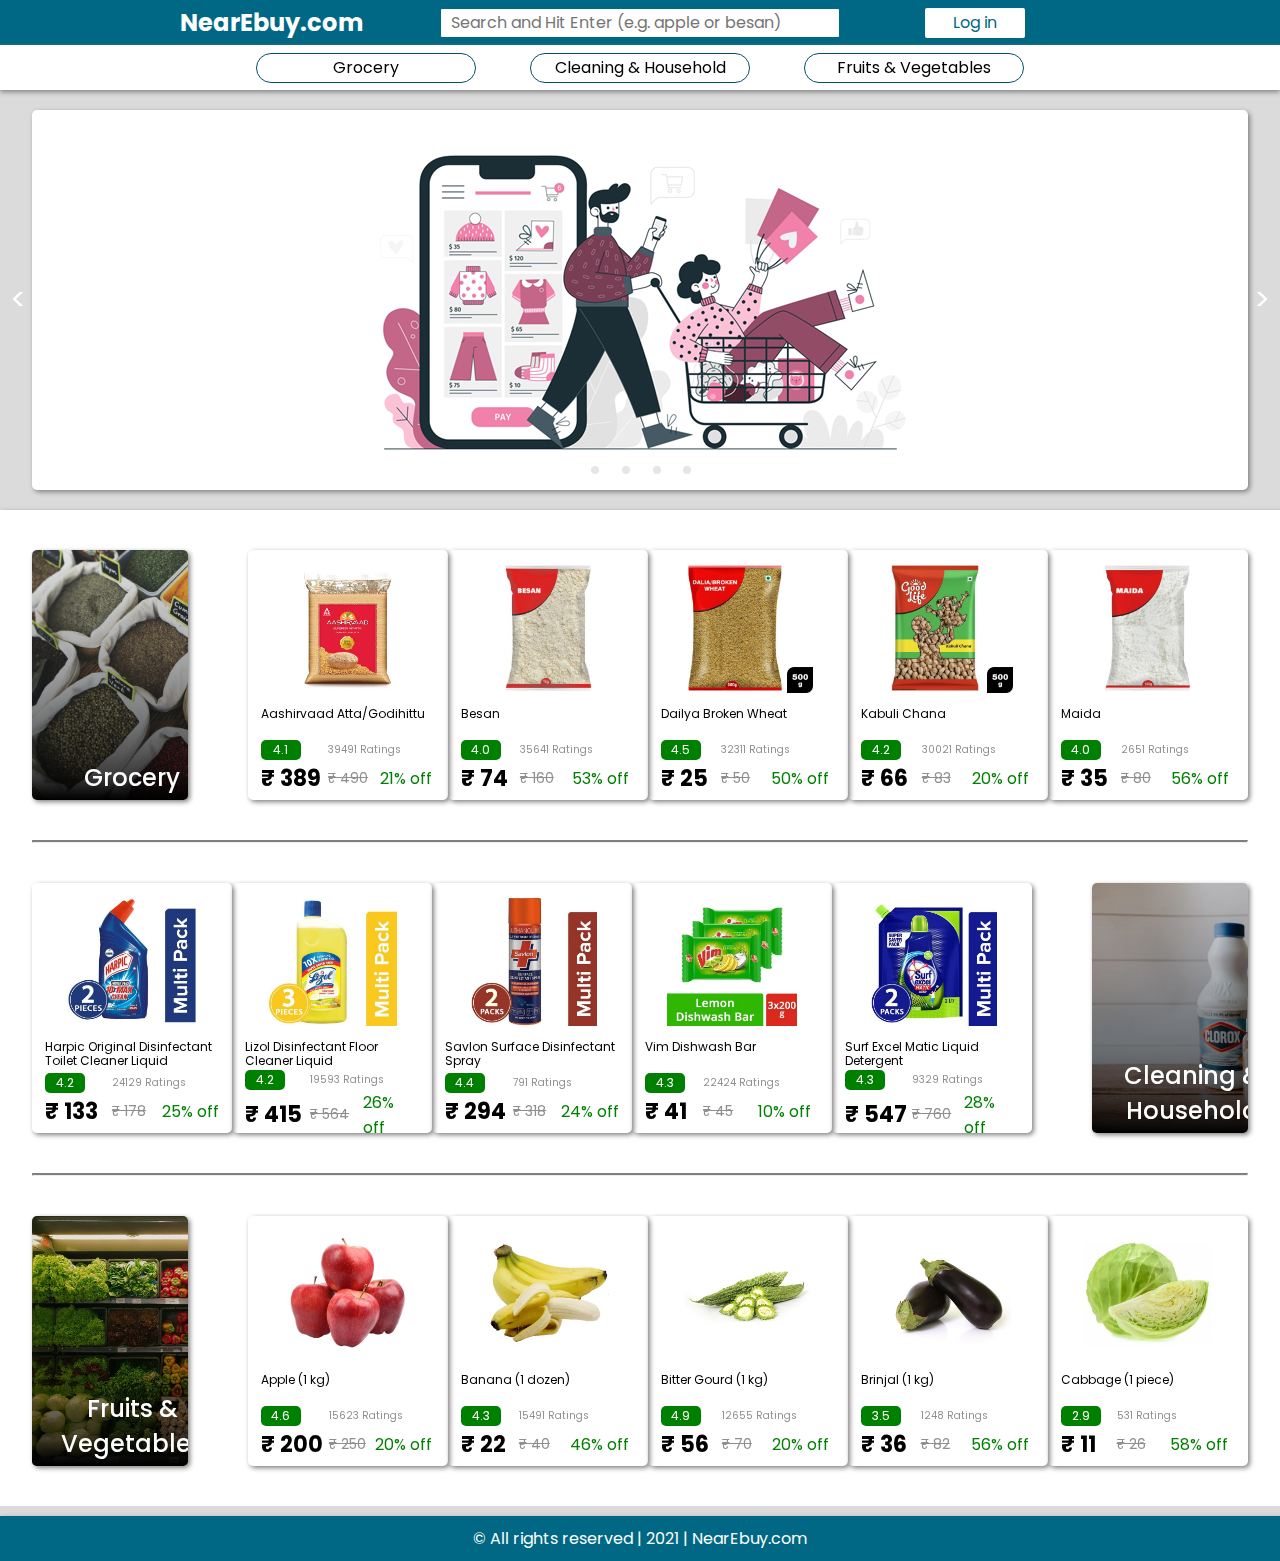
<file: index.html>
<!DOCTYPE html>
<html lang="en">
<head>
    <meta charset="UTF-8">
    <meta http-equiv="X-UA-Compatible" content="IE=edge">
    <meta name="viewport" content="width=device-width, initial-scale=1.0">
    <title>NearEbuy.com</title>
    <link rel="preconnect" href="https://fonts.gstatic.com">
    <link href="https://fonts.googleapis.com/css2?family=Poppins&display=swap" rel="stylesheet">
    <script src="./resource/index.js"></script>
    <link rel="stylesheet" href="./resource/index.css">
</head>
<body>

    <!-- Top navigation bar -->
    <header>
        <div class="nav">
            <div class="logo"><a>NearEbuy.com</a></div>
            <div class="search">
                <input type="text" name="search" id="search" placeholder="Search and Hit Enter (e.g. apple or besan)">
            </div>
            <div class="mine">
                <!-- <a id="cart">
                    <img src="Images_icons/Cart.svg"><span>Cart</span>
                </a> -->
                <a id="login">Log in</a>
                <div class="afterlogin">
                    <img src="Images_icons/user.png" alt="usericon">
                    <span>HI</span>
                </div>
                <div class="signout">Sign out</div>
            </div>
        </div>
        <div class="cat">
            <a>Grocery</a>
            <a>Cleaning & Household</a>
            <a>Fruits & Vegetables</a>
        </div>
    </header>
    <!-- Top navigation bar -->

    <!-- main content -->
    <div class="content">
        <!-- Image slider -->
        <div class="slider">
            <div class="left">&#60</div>
            <div class="holder">
                <div class="img-space">
                    <div class="img-block"><img src="Images_icons/1.jpg" alt="image1"></div>
                    <div class="img-block"><img src="Images_icons/2.jpg" alt="image2"></div>
                    <div class="img-block"><img src="Images_icons/3.jpg" alt="image3"></div>
                    <div class="img-block"><img src="Images_icons/4.jpg" alt="image4"></div>
                </div>
                <div class="dots">
                    <div id="dot1" ></div>
                    <div id="dot2" ></div>
                    <div id="dot3" ></div>
                    <div id="dot4" ></div>
                </div>
            </div>
            <div class="right">&#62</div>
        </div>
        <!-- Image slider -->
        <div class="products">
            <div class="cat-block">
                <div class="cathead">
                    <div class="grad"></div>
                    <img src="Images_icons/Cat1.jpg" alt="Grocery">
                    <span>Grocery</span>
                </div>
                <div class="prolist">
                    <div class="procard" id="c01p001">
                        <div class="fav">
                            <img src="Images_icons/heart.svg" alt="heart">
                        </div>
                        <div class="pimg-block">
                            <img src="./Cat1_Product_Photos/c01p001.jpg" alt="product_image">
                        </div>
                        <div class="pdesc-block">
                            <div class="name">Aashirvaad Atta/Godihittu</div>
                            <div class="rating"><div class="box">4.1</div></div>
                            <div class="numrating">39491 Ratings</div>
                            <div class="price">&#8377 389</div>
                            <div class="oprice">&#8377 490</div>
                            <div class="discount">21% off</div>
                        </div>
                    </div>
                    <div class="procard" id="c01p002">
                        <div class="fav">
                            <img src="Images_icons/heart.svg" alt="heart">
                        </div>
                        <div class="pimg-block">
                            <img src="./Cat1_Product_Photos/c01p002.jpg" alt="product_image">
                        </div>
                        <div class="pdesc-block">
                            <div class="name">Besan</div>
                            <div class="rating"><div class="box">4.0</div></div>
                            <div class="numrating">35641 Ratings</div>
                            <div class="price">&#8377 74</div>
                            <div class="oprice">&#8377 160</div>
                            <div class="discount">53% off</div>
                        </div>
                    </div>
                    <div class="procard" id="c01p003">
                        <div class="fav">
                            <img src="Images_icons/heart.svg" alt="heart">
                        </div>
                        <div class="pimg-block">
                            <img src="./Cat1_Product_Photos/c01p003.jpg" alt="product_image">
                        </div>
                        <div class="pdesc-block">
                            <div class="name">Dailya Broken Wheat</div>
                            <div class="rating"><div class="box">4.5</div></div>
                            <div class="numrating">32311 Ratings</div>
                            <div class="price">&#8377 25</div>
                            <div class="oprice">&#8377 50</div>
                            <div class="discount">50% off</div>
                        </div>
                    </div>
                    <div class="procard" id="c01p004">
                        <div class="fav">
                            <img src="Images_icons/heart.svg" alt="heart">
                        </div>
                        <div class="pimg-block">
                            <img src="./Cat1_Product_Photos/c01p004.jpg" alt="product_image">
                        </div>
                        <div class="pdesc-block">
                            <div class="name">Kabuli Chana</div>
                            <div class="rating"><div class="box">4.2</div></div>
                            <div class="numrating">30021 Ratings</div>
                            <div class="price">&#8377 66</div>
                            <div class="oprice">&#8377 83</div>
                            <div class="discount">20% off</div>
                        </div>
                    </div>
                    <div class="procard" id="c01p005">
                        <div class="fav">
                            <img src="Images_icons/heart.svg" alt="heart">
                        </div>
                        <div class="pimg-block">
                            <img src="./Cat1_Product_Photos/c01p005.jpg" alt="product_image">
                        </div>
                        <div class="pdesc-block">
                            <div class="name">Maida</div>
                            <div class="rating"><div class="box">4.0</div></div>
                            <div class="numrating">2651 Ratings</div>
                            <div class="price">&#8377 35</div>
                            <div class="oprice">&#8377 80</div>
                            <div class="discount">56% off</div>
                        </div>
                    </div>
                </div>
            </div>
            <hr>
            <div class="cat-block">
                <div class="prolist">
                    <div id="c02p001" class="procard">
                        <div class="fav">
                            <img src="Images_icons/heart.svg" alt="heart">
                        </div>
                        <div class="pimg-block">
                            <img src="./Cat2_Product_Photos/c02p001.jpg" alt="product_image">
                        </div>
                        <div class="pdesc-block">
                            <div class="name">Harpic Original Disinfectant Toilet Cleaner Liquid</div>
                            <div class="rating"><div class="box">4.2</div></div>
                            <div class="numrating">24129 Ratings</div>
                            <div class="price">&#8377 133</div>
                            <div class="oprice">&#8377 178</div>
                            <div class="discount">25% off</div>
                        </div>
                    </div>
                    <div id="c02p002" class="procard">
                        <div class="fav">
                            <img src="Images_icons/heart.svg" alt="heart">
                        </div>
                        <div class="pimg-block">
                            <img src="./Cat2_Product_Photos/c02p002.jpg" alt="product_image">
                        </div>
                        <div class="pdesc-block">
                            <div class="name">Lizol Disinfectant Floor Cleaner Liquid</div>
                            <div class="rating"><div class="box">4.2</div></div>
                            <div class="numrating">19593 Ratings</div>
                            <div class="price">&#8377 415</div>
                            <div class="oprice">&#8377 564</div>
                            <div class="discount">26% off</div>
                        </div>
                    </div>
                    <div id="c02p003" class="procard">
                        <div class="fav">
                            <img src="Images_icons/heart.svg" alt="heart">
                        </div>
                        <div class="pimg-block">
                            <img src="./Cat2_Product_Photos/c02p003.jpg" alt="product_image">
                        </div>
                        <div class="pdesc-block">
                            <div class="name">Savlon Surface Disinfectant Spray</div>
                            <div class="rating"><div class="box">4.4</div></div>
                            <div class="numrating">791 Ratings</div>
                            <div class="price">&#8377 294</div>
                            <div class="oprice">&#8377 318</div>
                            <div class="discount">24% off</div>
                        </div>
                    </div>
                    <div id="c02p004" class="procard">
                        <div class="fav">
                            <img src="Images_icons/heart.svg" alt="heart">
                        </div>
                        <div class="pimg-block">
                            <img src="./Cat2_Product_Photos/c02p004.jpg" alt="product_image">
                        </div>
                        <div class="pdesc-block">
                            <div class="name">Vim Dishwash Bar</div>
                            <div class="rating"><div class="box">4.3</div></div>
                            <div class="numrating">22424 Ratings</div>
                            <div class="price">&#8377 41</div>
                            <div class="oprice">&#8377 45</div>
                            <div class="discount">10% off</div>
                        </div>
                    </div>
                    <div id="c02p005" class="procard">
                        <div class="fav">
                            <img src="Images_icons/heart.svg" alt="heart">
                        </div>
                        <div class="pimg-block">
                            <img src="./Cat2_Product_Photos/c02p005.jpg" alt="product_image">
                        </div>
                        <div class="pdesc-block">
                            <div class="name">Surf Excel Matic Liquid Detergent</div>
                            <div class="rating"><div class="box">4.3</div></div>
                            <div class="numrating">9329 Ratings</div>
                            <div class="price">&#8377 547</div>
                            <div class="oprice">&#8377 760</div>
                            <div class="discount">28% off</div>
                        </div>
                    </div>
                </div>
                <div class="cathead">
                    <div class="grad"></div>
                    <img src="Images_icons/Cat2.jpg" alt="Household">
                    <span>Cleaning & Household</span>
                </div>
            </div>
            <hr>
            <div class="cat-block">
                <div class="cathead">
                    <div class="grad"></div>
                    <img src="Images_icons/Cat3.jpg" alt="Fruits">
                    <span>Fruits & Vegetables</span>
                </div>
                <div class="prolist">
                    <div id="c03p001" class="procard">
                        <div class="fav">
                            <img src="./Images_icons/heart.svg" alt="heart">
                        </div>
                        <div class="pimg-block">
                            <img src="./Cat3_Product_Photos/c03p001.jpg" alt="product_image">
                        </div>
                        <div class="pdesc-block">
                            <div class="name">Apple (1 kg)</div>
                            <div class="rating"><div class="box">4.6</div></div>
                            <div class="numrating">15623 Ratings</div>
                            <div class="price">&#8377 200</div>
                            <div class="oprice">&#8377 250</div>
                            <div class="discount">20% off</div>
                        </div>
                    </div>
                    <div id="c03p002" class="procard">
                        <div class="fav">
                            <img src="Images_icons/heart.svg" alt="heart">
                        </div>
                        <div class="pimg-block">
                            <img src="./Cat3_Product_Photos/c03p002.jpg" alt="product_image">
                        </div>
                        <div class="pdesc-block">
                            <div class="name">Banana (1 dozen)</div>
                            <div class="rating"><div class="box">4.3</div></div>
                            <div class="numrating">15491 Ratings</div>
                            <div class="price">&#8377 22</div>
                            <div class="oprice">&#8377 40</div>
                            <div class="discount">46% off</div>
                        </div>
                    </div>
                    <div id="c03p003" class="procard">
                        <div class="fav">
                            <img src="Images_icons/heart.svg" alt="heart">
                        </div>
                        <div class="pimg-block">
                            <img src="./Cat3_Product_Photos/c03p003.jpg" alt="product_image">
                        </div>
                        <div class="pdesc-block">
                            <div class="name">Bitter Gourd (1 kg)</div>
                            <div class="rating"><div class="box">4.9</div></div>
                            <div class="numrating">12655 Ratings</div>
                            <div class="price">&#8377 56</div>
                            <div class="oprice">&#8377 70</div>
                            <div class="discount">20% off</div>
                        </div>
                    </div>
                    <div id="c03p004" class="procard">
                        <div class="fav">
                            <img src="Images_icons/heart.svg" alt="heart">
                        </div>
                        <div class="pimg-block">
                            <img src="./Cat3_Product_Photos/c03p004.jpg" alt="product_image">
                        </div>
                        <div class="pdesc-block">
                            <div class="name">Brinjal (1 kg)</div>
                            <div class="rating"><div class="box">3.5</div></div>
                            <div class="numrating">1248 Ratings</div>
                            <div class="price">&#8377 36</div>
                            <div class="oprice">&#8377 82</div>
                            <div class="discount">56% off</div>
                        </div>
                    </div>
                    <div id="c03p005" class="procard">
                        <div class="fav">
                            <img src="Images_icons/heart.svg" alt="heart">
                        </div>
                        <div class="pimg-block">
                            <img src="./Cat3_Product_Photos/c03p005.jpg" alt="product_image">
                        </div>
                        <div class="pdesc-block">
                            <div class="name">Cabbage (1 piece)</div>
                            <div class="rating"><div class="box">2.9</div></div>
                            <div class="numrating">531 Ratings</div>
                            <div class="price">&#8377 11</div>
                            <div class="oprice">&#8377 26</div>
                            <div class="discount">58% off</div>
                        </div>
                    </div>
                </div>
            </div>
        </div>
    </div>
    <!-- main content -->
    <div class="loginbox">
        <div class="contain1">
            <div class="sign1">Log in</div>
            <div class="sign2">Sign up</div>
        </div>
        <div class="contain2">
                <form>
                    <input type="text" name="username1" id="username1" placeholder="User name" required>
                    <input type="password" name="password1" id="password1" placeholder="Password" required>
                    <!-- <input type="submit" value="Log in"> -->
                    <button type="button">Log in</button>
                    <div class="forgetpass">Forgot password?</div>
                </form>
                <form>
                    <input type="text" name="username2" id="username2" placeholder="User name" required>
                    <input type="email" name="email" id="email" placeholder="Email ID" required>
                    <input type="password" name="password2" id="password2" placeholder="Password" required>
                    <!-- <input type="submit" value="Sign up"> -->
                    <button type="button">Sign up</button>
                </form>
        </div>
    </div>
    <div class="pl">
        <iframe src="./resource/list.html" class="mainlist" scrolling="no"></iframe>
    </div>
    <div class="pd">
        <iframe src="./resource/descp.html" class="prod" scrolling="no"></iframe>
    </div>
    <footer>
        &#169 All rights reserved | 2021 | NearEbuy.com
    </footer>
</body>
</html>
</file>
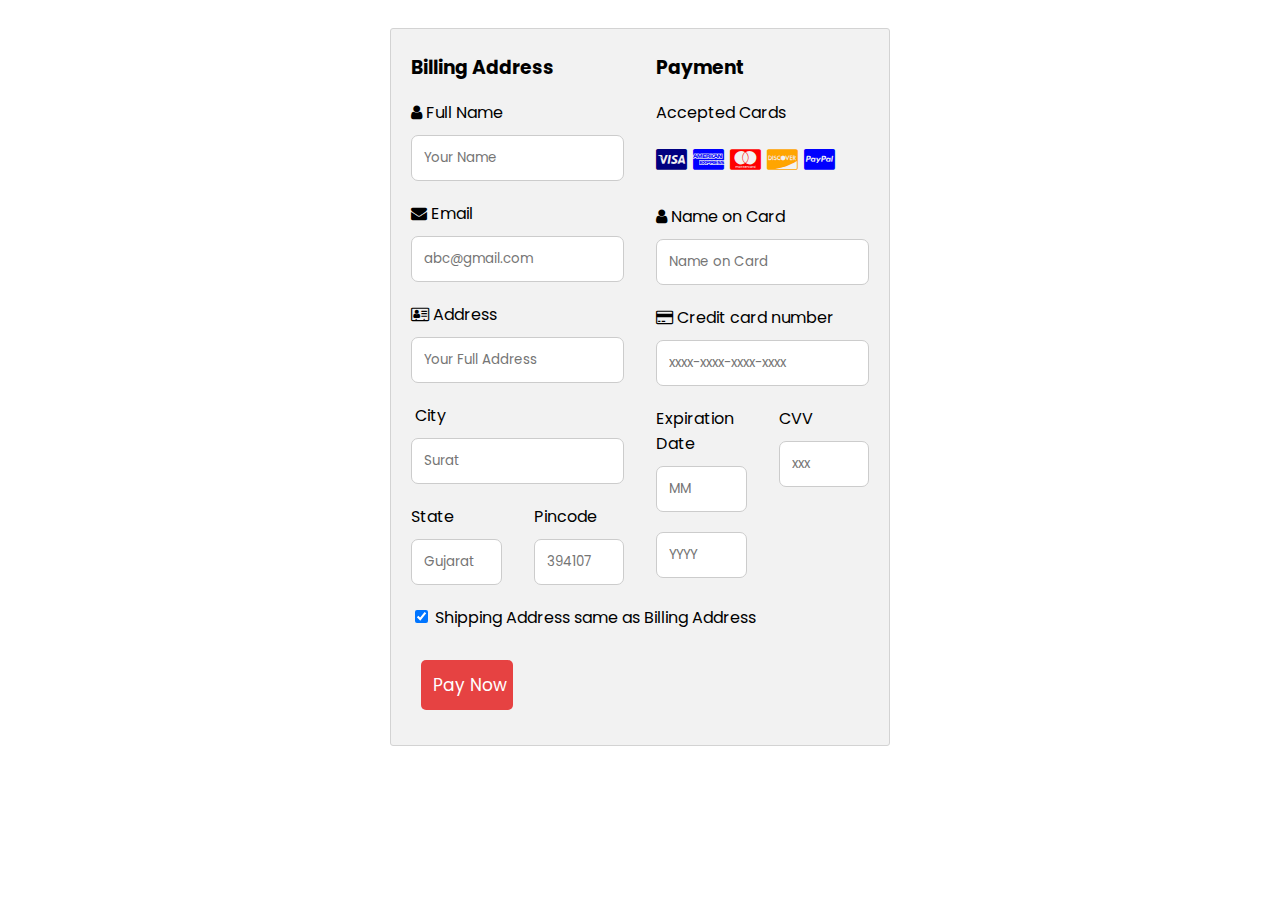
<file: resource/buynow.html>
<!DOCTYPE html>
<html lang="en">
<head>
    <meta charset="UTF-8">
    <meta http-equiv="X-UA-Compatible" content="IE=edge">
    <meta name="viewport" content="width=device-width, initial-scale=1.0">
    <title>Checkout</title>
    <link rel="preconnect" href="https://fonts.gstatic.com">
    <link href="https://fonts.googleapis.com/css2?family=Poppins&display=swap" rel="stylesheet">
    <link rel="stylesheet" href="https://cdnjs.cloudflare.com/ajax/libs/font-awesome/4.7.0/css/font-awesome.min.css">
    <link rel="stylesheet" href="./buynow.css">
    <script src="./buynow.js"></script>
</head>
<body>
    <!-- <h2>Payment And Billing Address</h2> -->
<div class="row">
  <div class="col-75">
    <div class="container">
      <form>
      
        <div class="row">
          <div class="col-50">
            <h3>Billing Address</h3>
            <label for="fname"><i class="fa fa-user"></i> Full Name</label>
            <input type="text" required id="fname" name="firstname" placeholder="Your Name">
            <label for="email"><i class="fa fa-envelope"></i> Email</label>
            <input type="text" required id="email" name="email" placeholder="abc@gmail.com">
            <label for="adr"><i class="fa fa-address-card-o"></i> Address</label>
            <input type="text" required id="adr" name="address" placeholder="Your Full Address">
            <label for="city"><i class="fa fa-city"></i> City</label>
            <input type="text" required id="city" name="city" placeholder="Surat">

            <div class="row">
              <div class="col-50">
                <label for="state">State</label>
                <input type="text" required id="state" name="state" placeholder="Gujarat">
              </div>
              <div class="col-50">
                <label for="zip">Pincode</label>
                <input type="text" required id="zip" name="zip" placeholder="394107">
              </div>
            </div>
          </div>

          <div class="col-50">
            <h3>Payment</h3>
            <label for="fname">Accepted Cards</label>
            <div class="icon-container">
              <i class="fa fa-cc-visa" style="color:navy;"></i>
              <i class="fa fa-cc-amex" style="color:blue;"></i>
              <i class="fa fa-cc-mastercard" style="color:red;"></i>
              <i class="fa fa-cc-discover" style="color:orange;"></i>
              <i class="fa fa-cc-paypal" style="color: blue;"></i>
            </div>
            <label for="cname"><i class="fa fa-user"></i> Name on Card</label>
            <input type="text" required id="cname" name="cardname" placeholder="Name on Card">
            <label for="ccnum"><i class="fa fa-credit-card"></i> Credit card number</label>
            <input type="text" required id="ccnum" name="cardnumber" placeholder="xxxx-xxxx-xxxx-xxxx">
            <div class="row">
              <div class="col-50">
                <label for="expdate">Expiration Date</label>
                <div class="exp">
                <input type="text" required id="expdate" name="expdate" placeholder="MM">
                <input type="text" required id="expyear" name="expyear" placeholder="YYYY">
                </div>
              </div>
              <div class="col-50">
                <label for="cvv">CVV</label>
                <input type="password" required id="cvv" name="cvv" placeholder="xxx">
              </div>
            </div>
          </div>
          
        </div>
        <label>
          <input type="checkbox" checked="checked" name="sameadr"> Shipping Address same as Billing Address
        </label>
        <input type="submit" value="Pay Now" class="btn" onclick="validate()">
      </form>
    </div>
  </div>
</div>
</body>
</html>
</file>
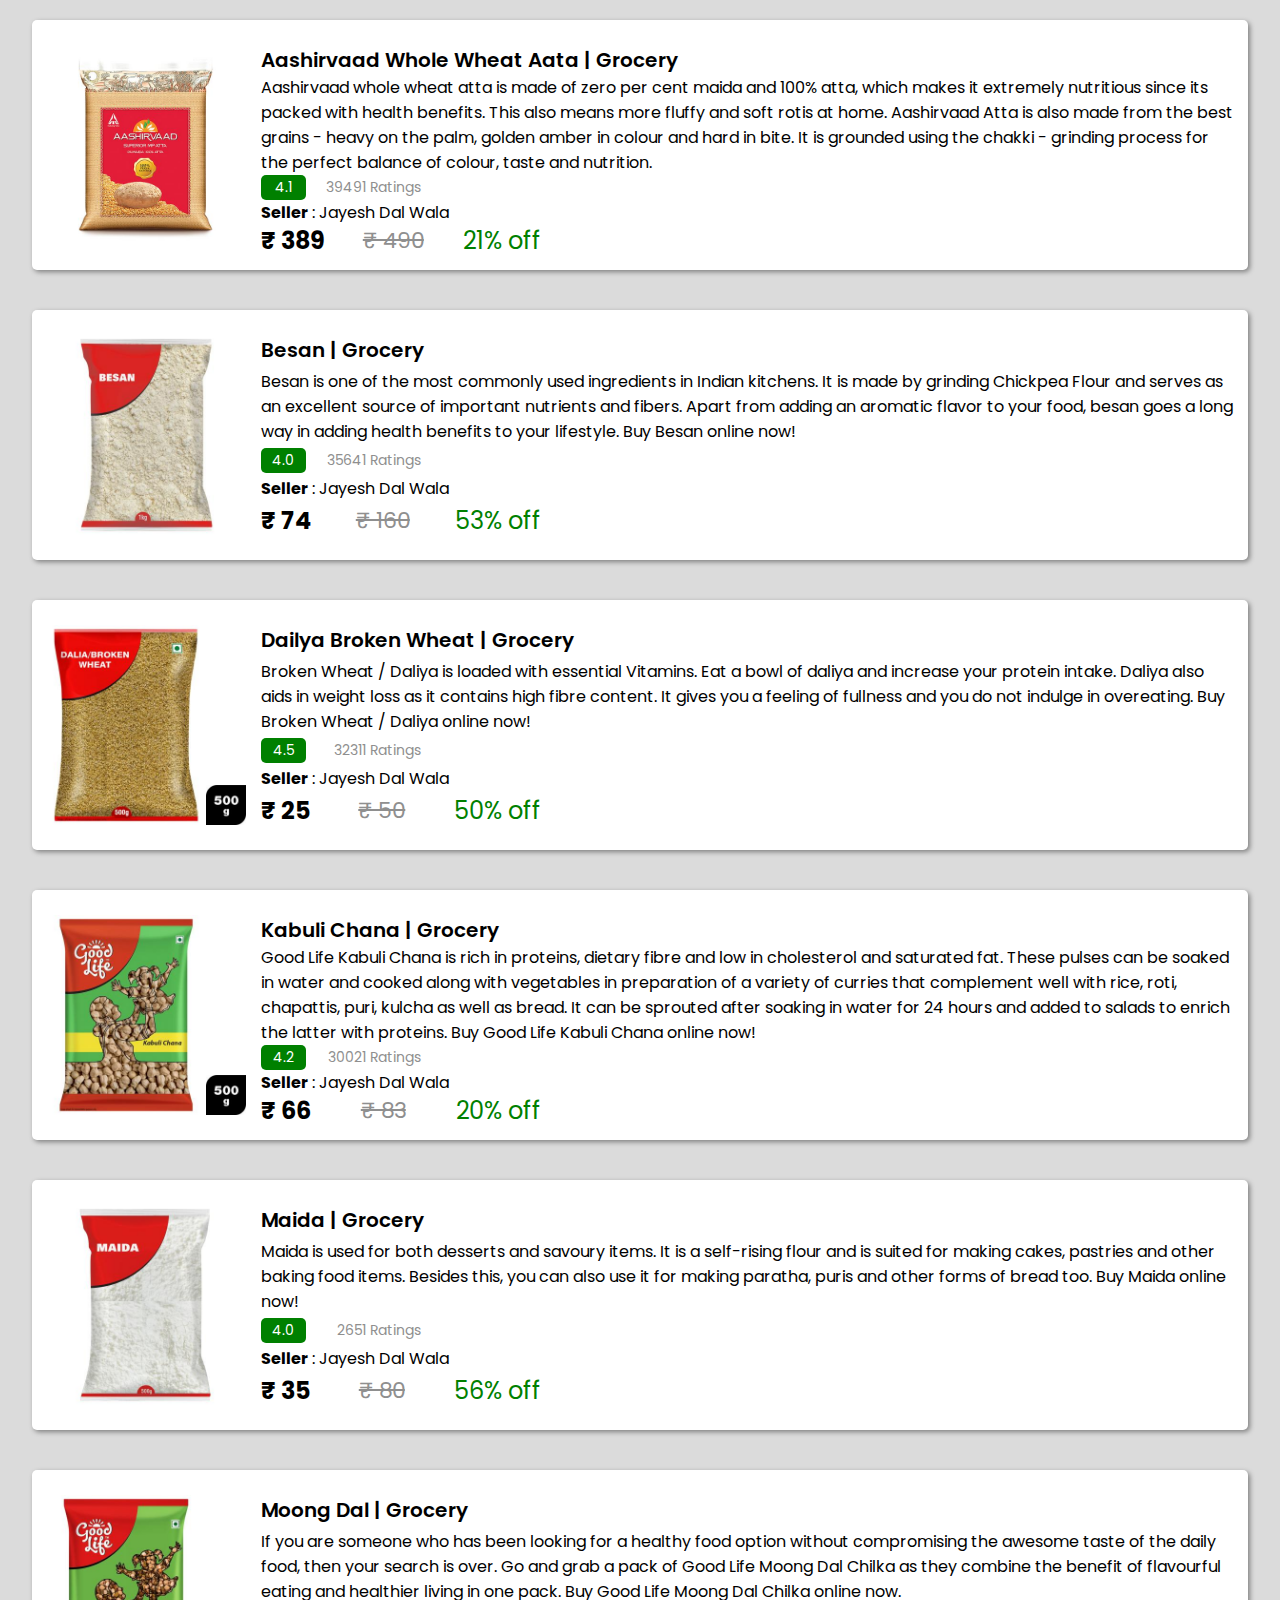
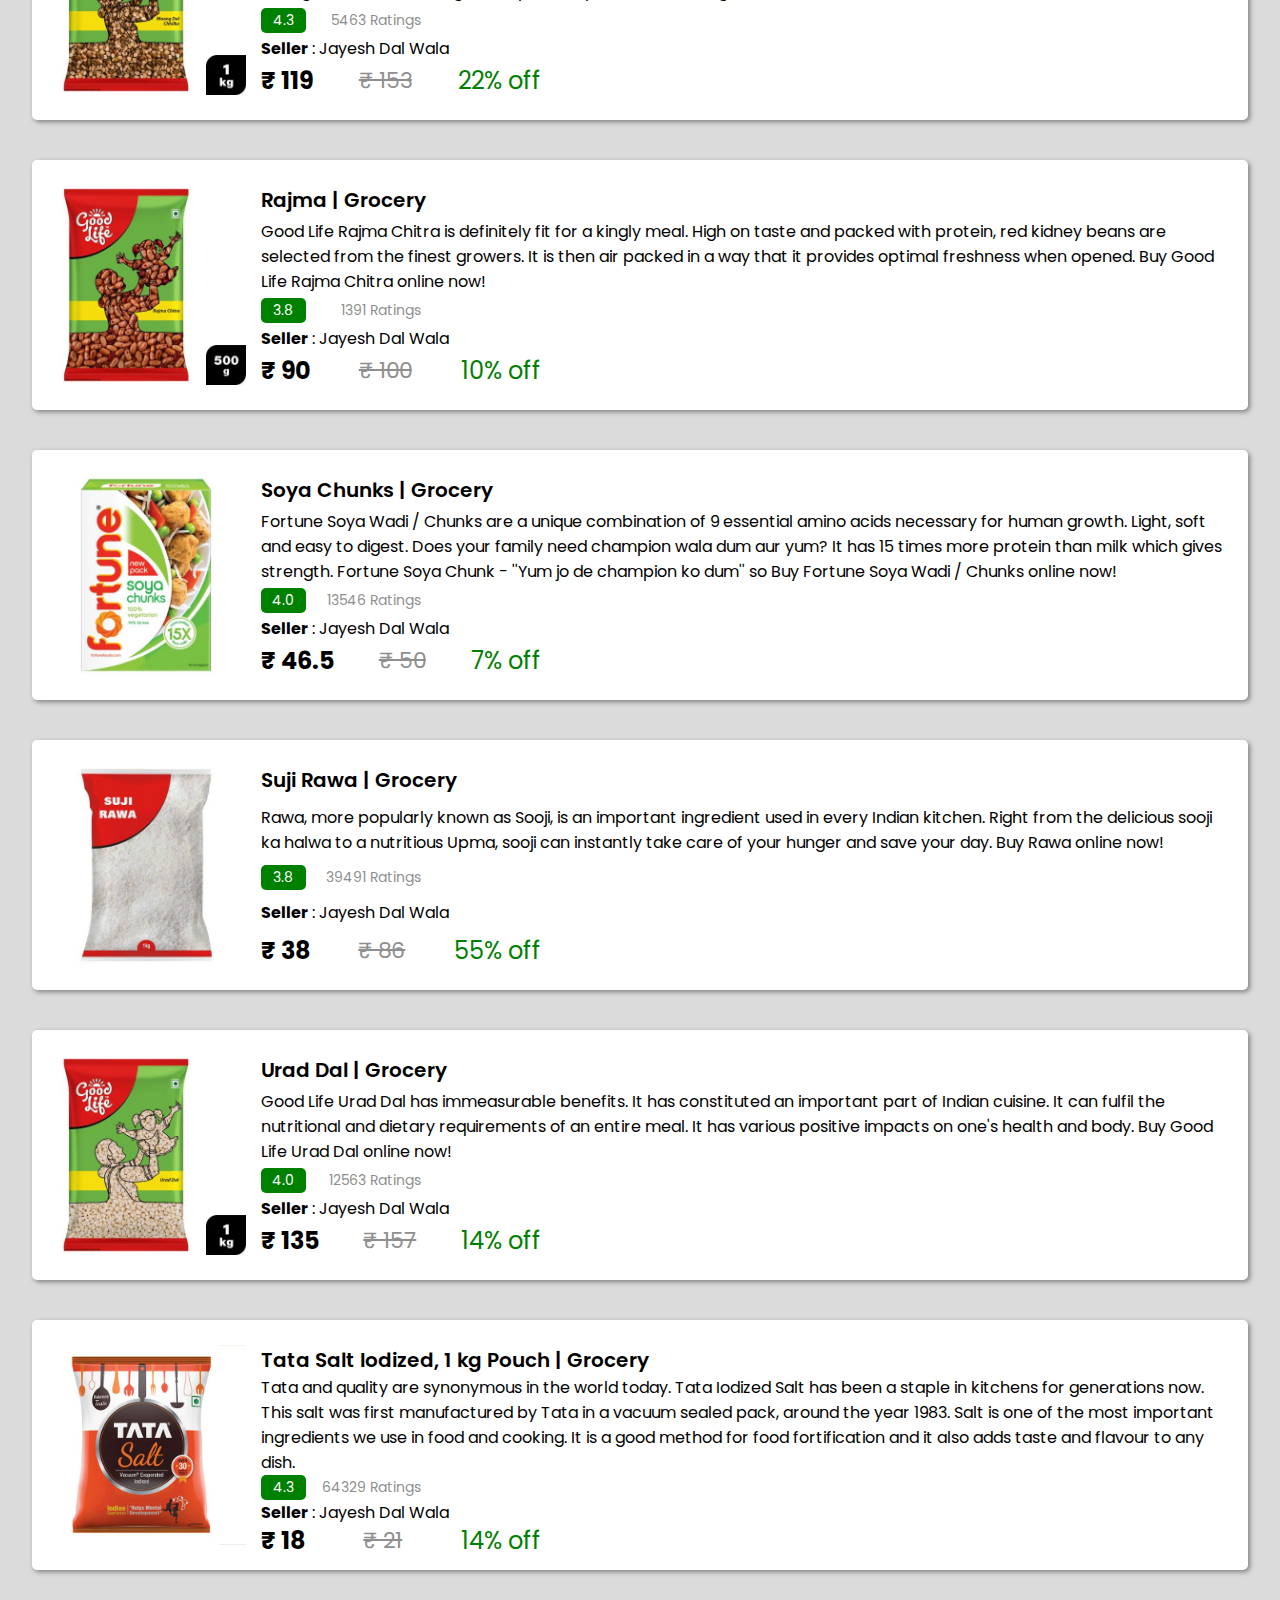
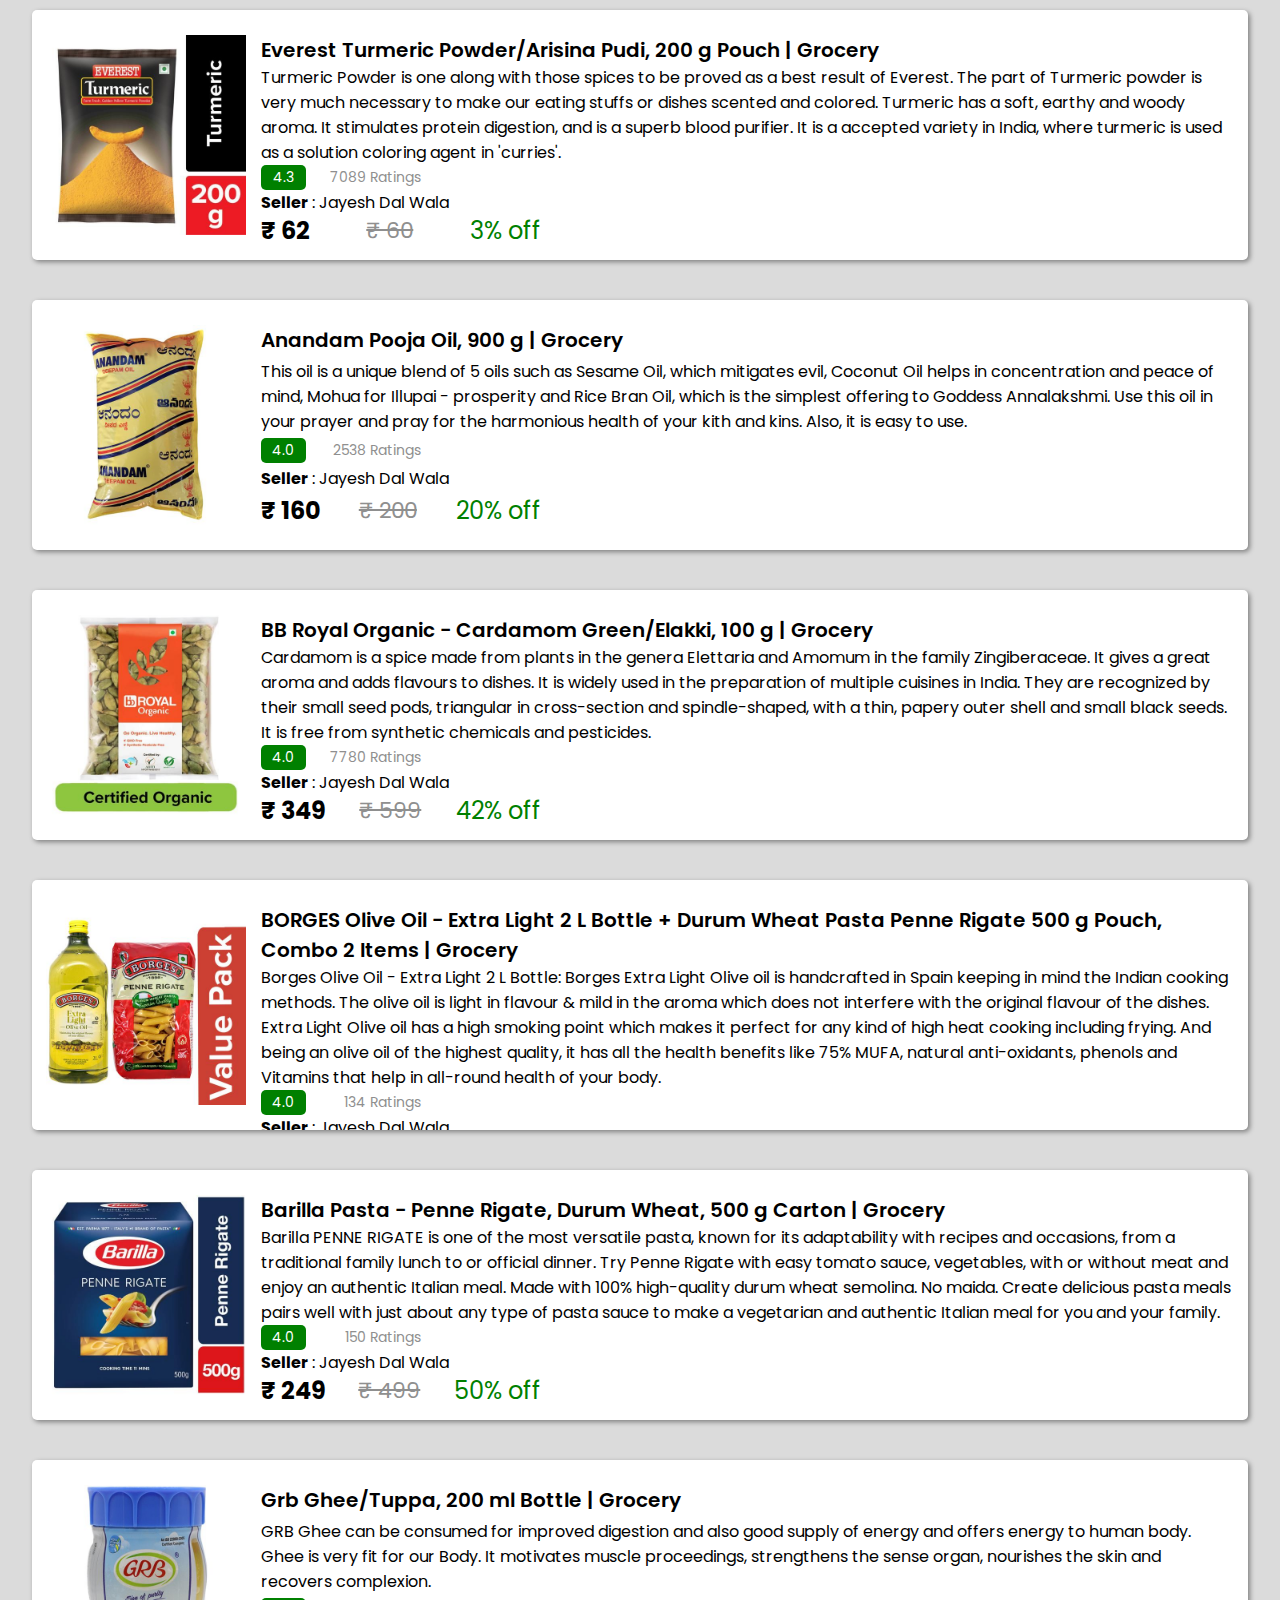
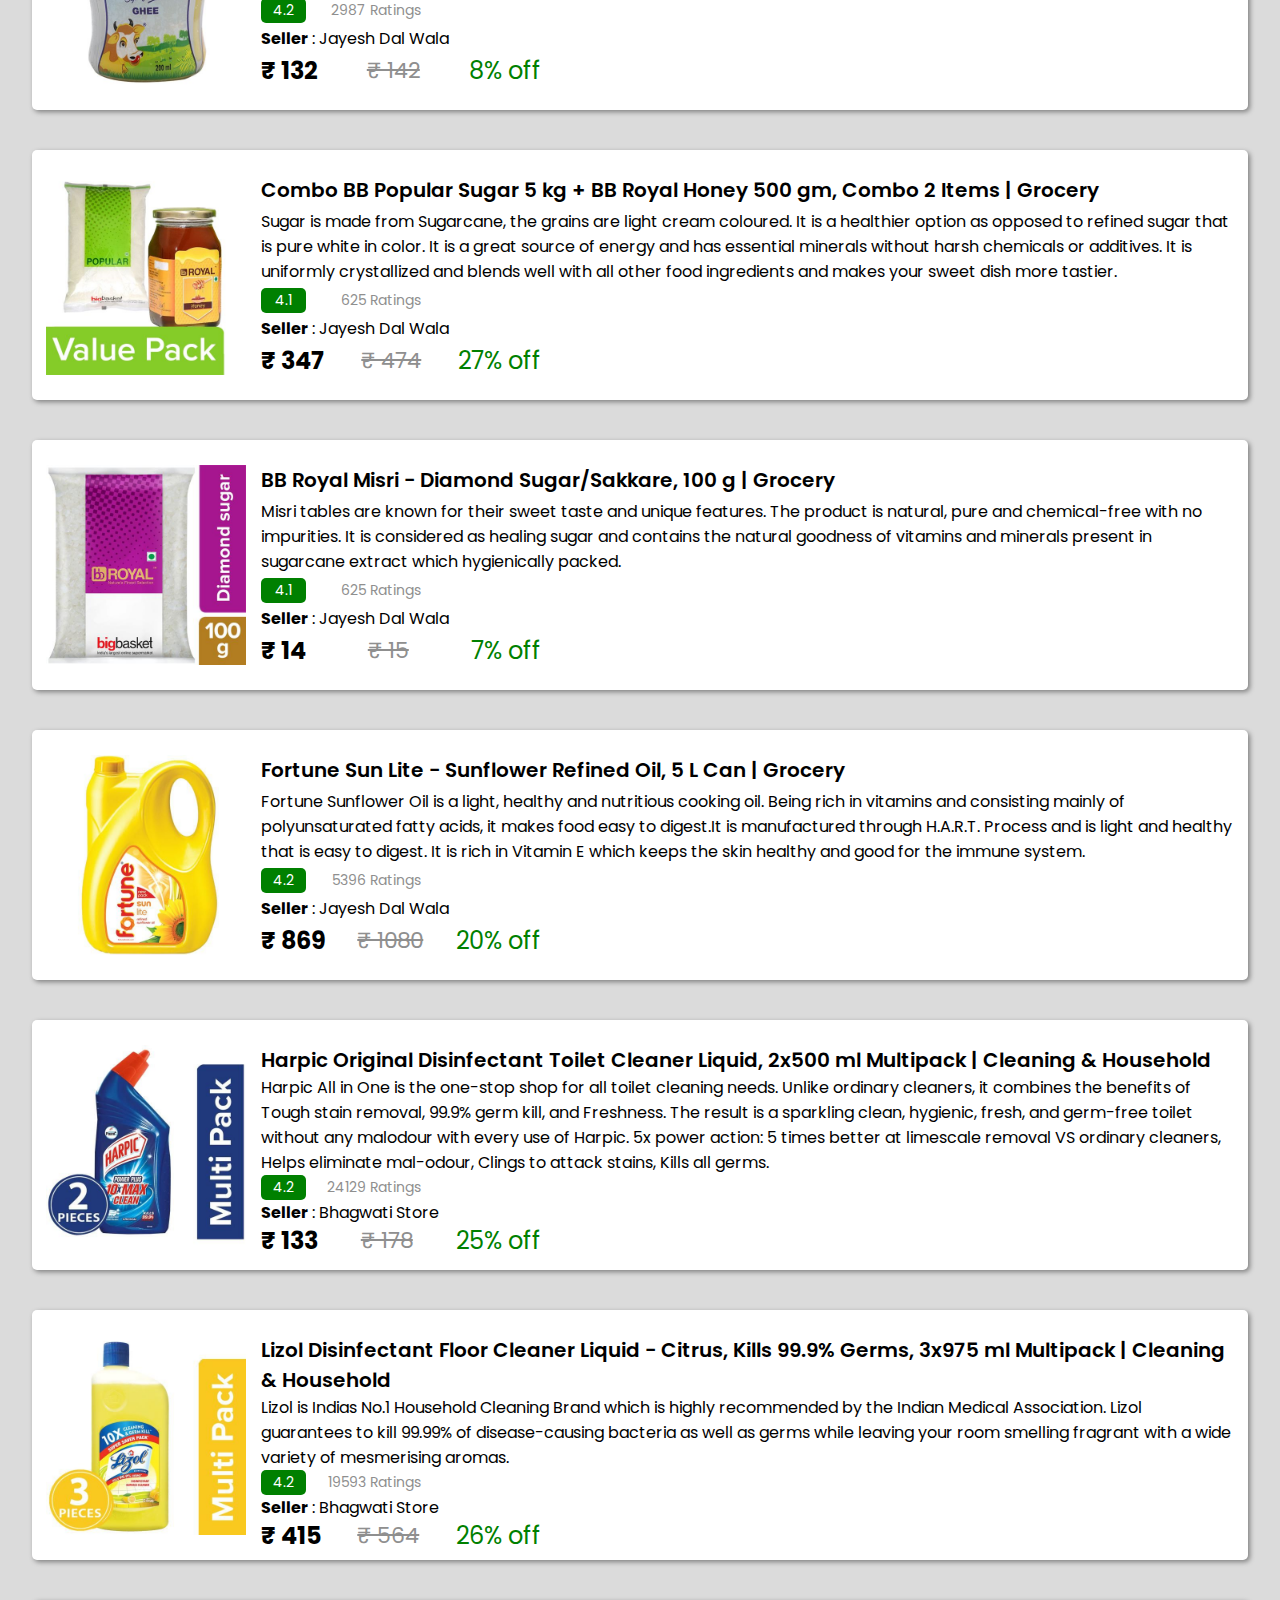
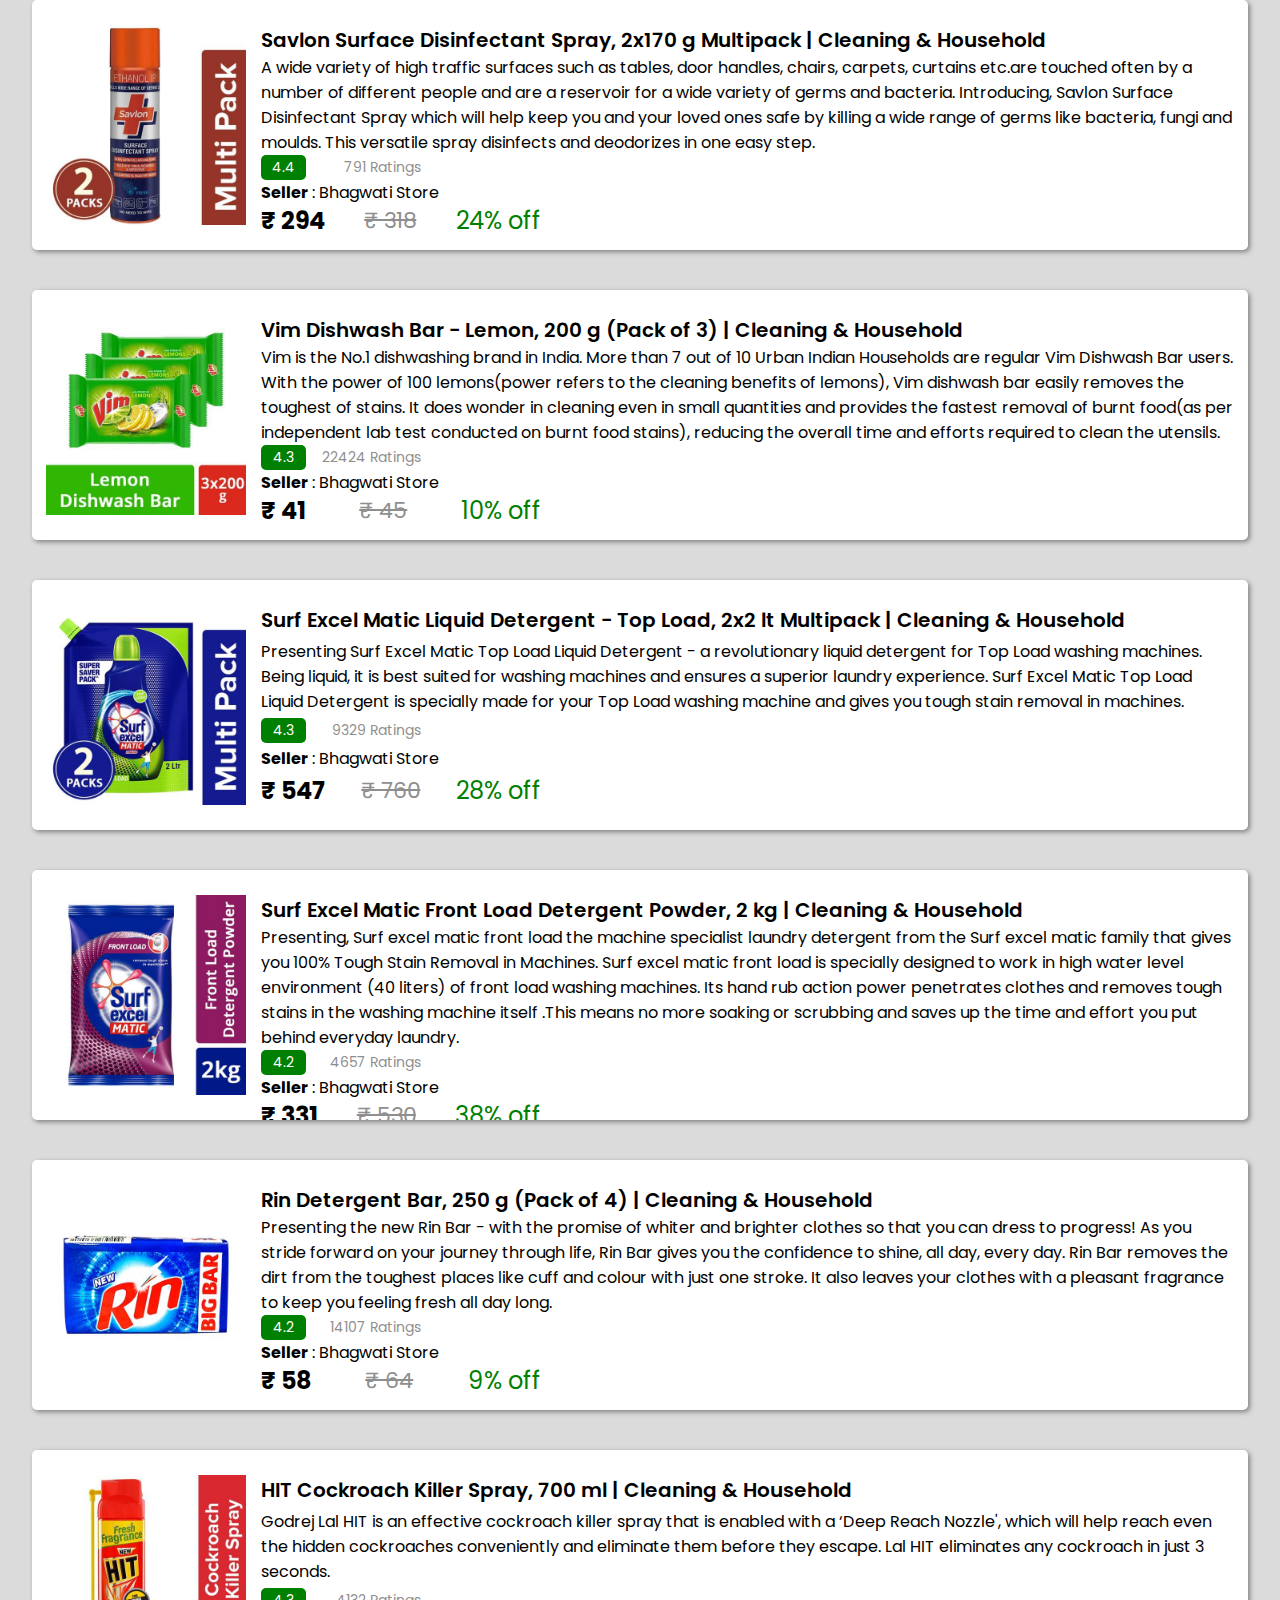
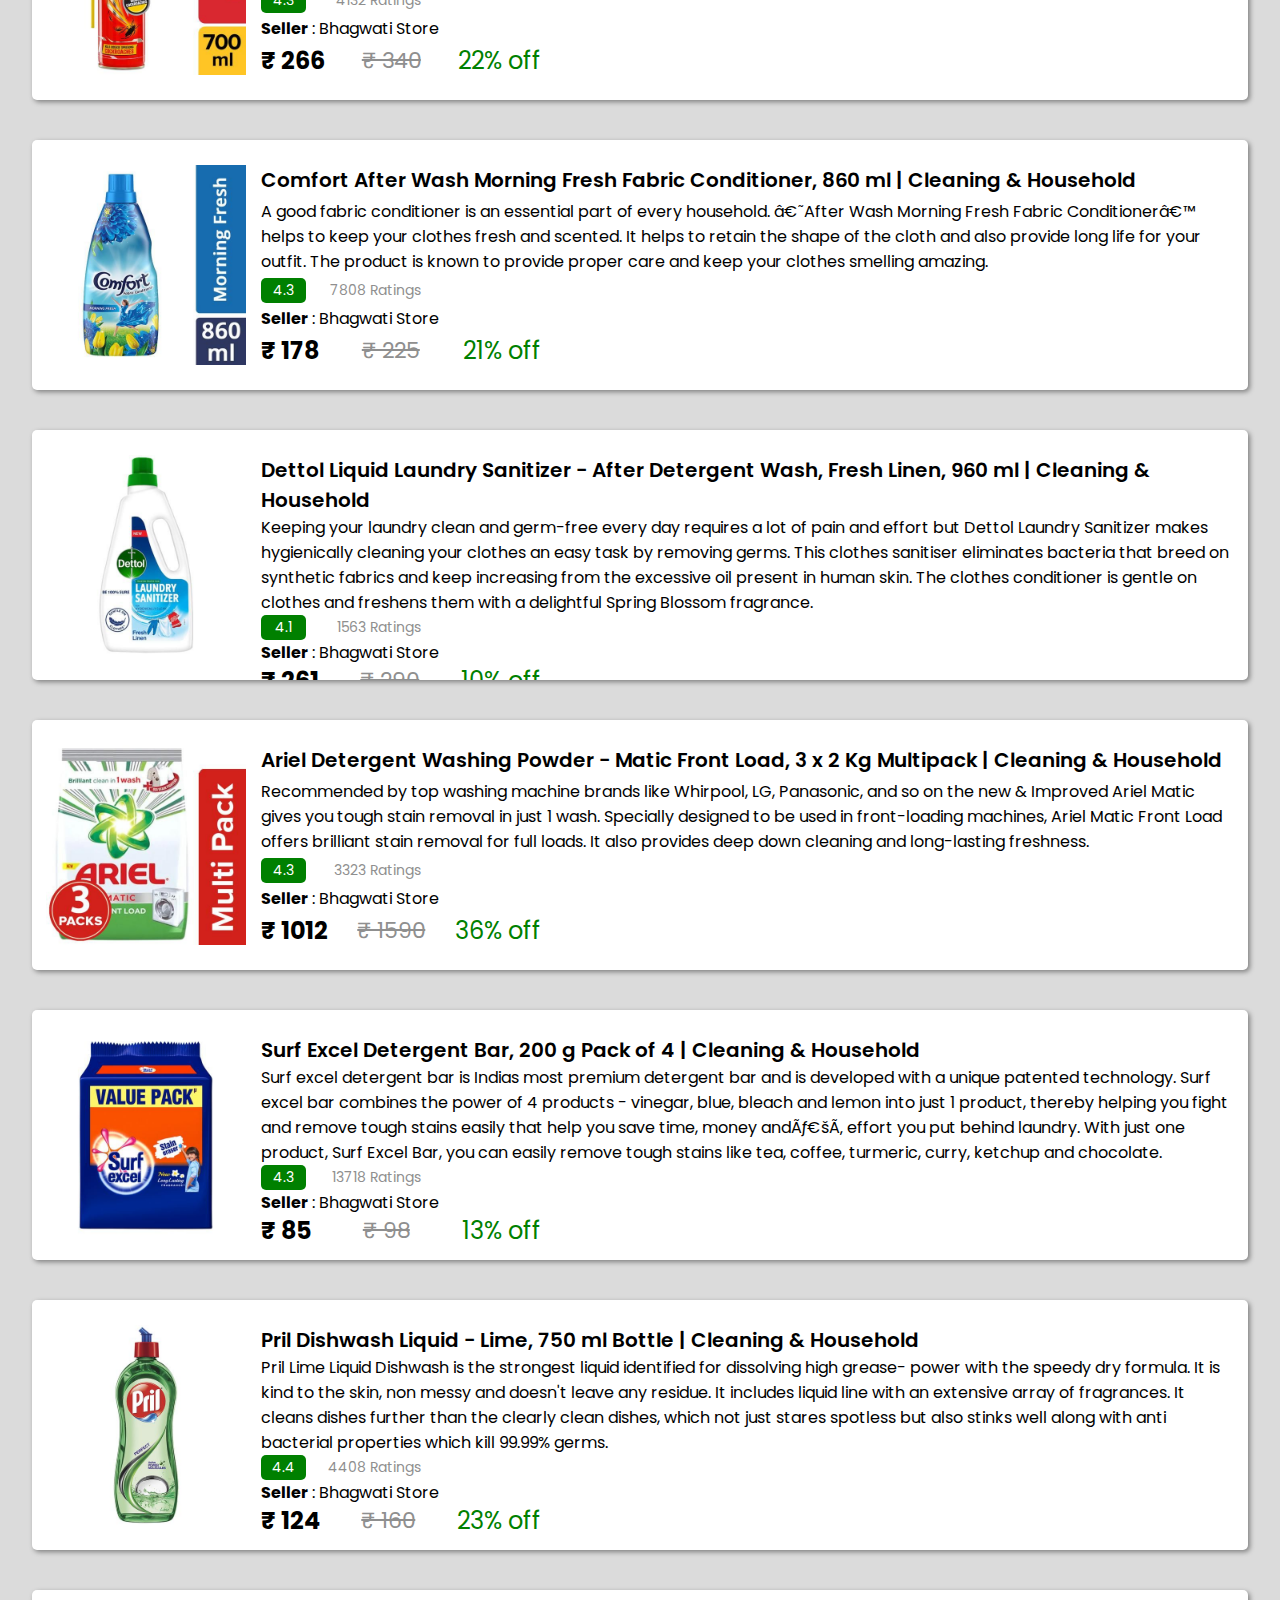
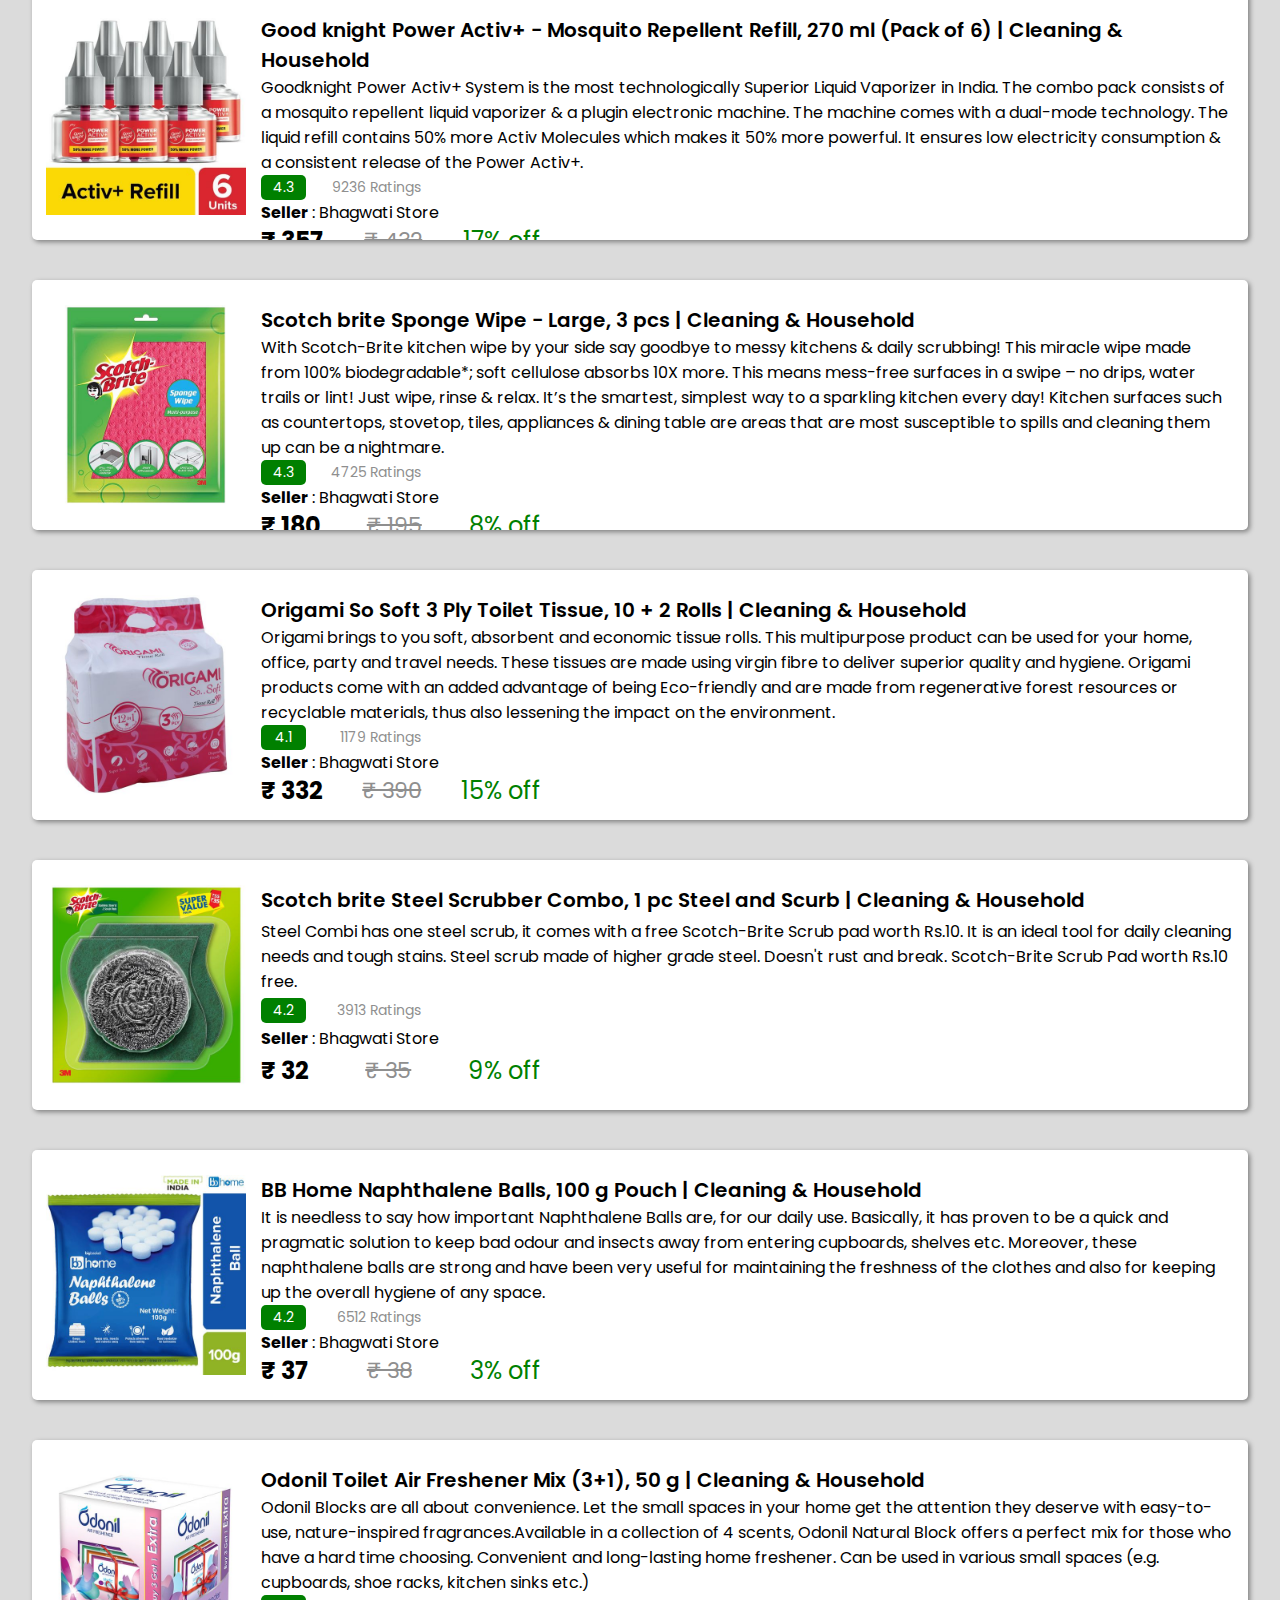
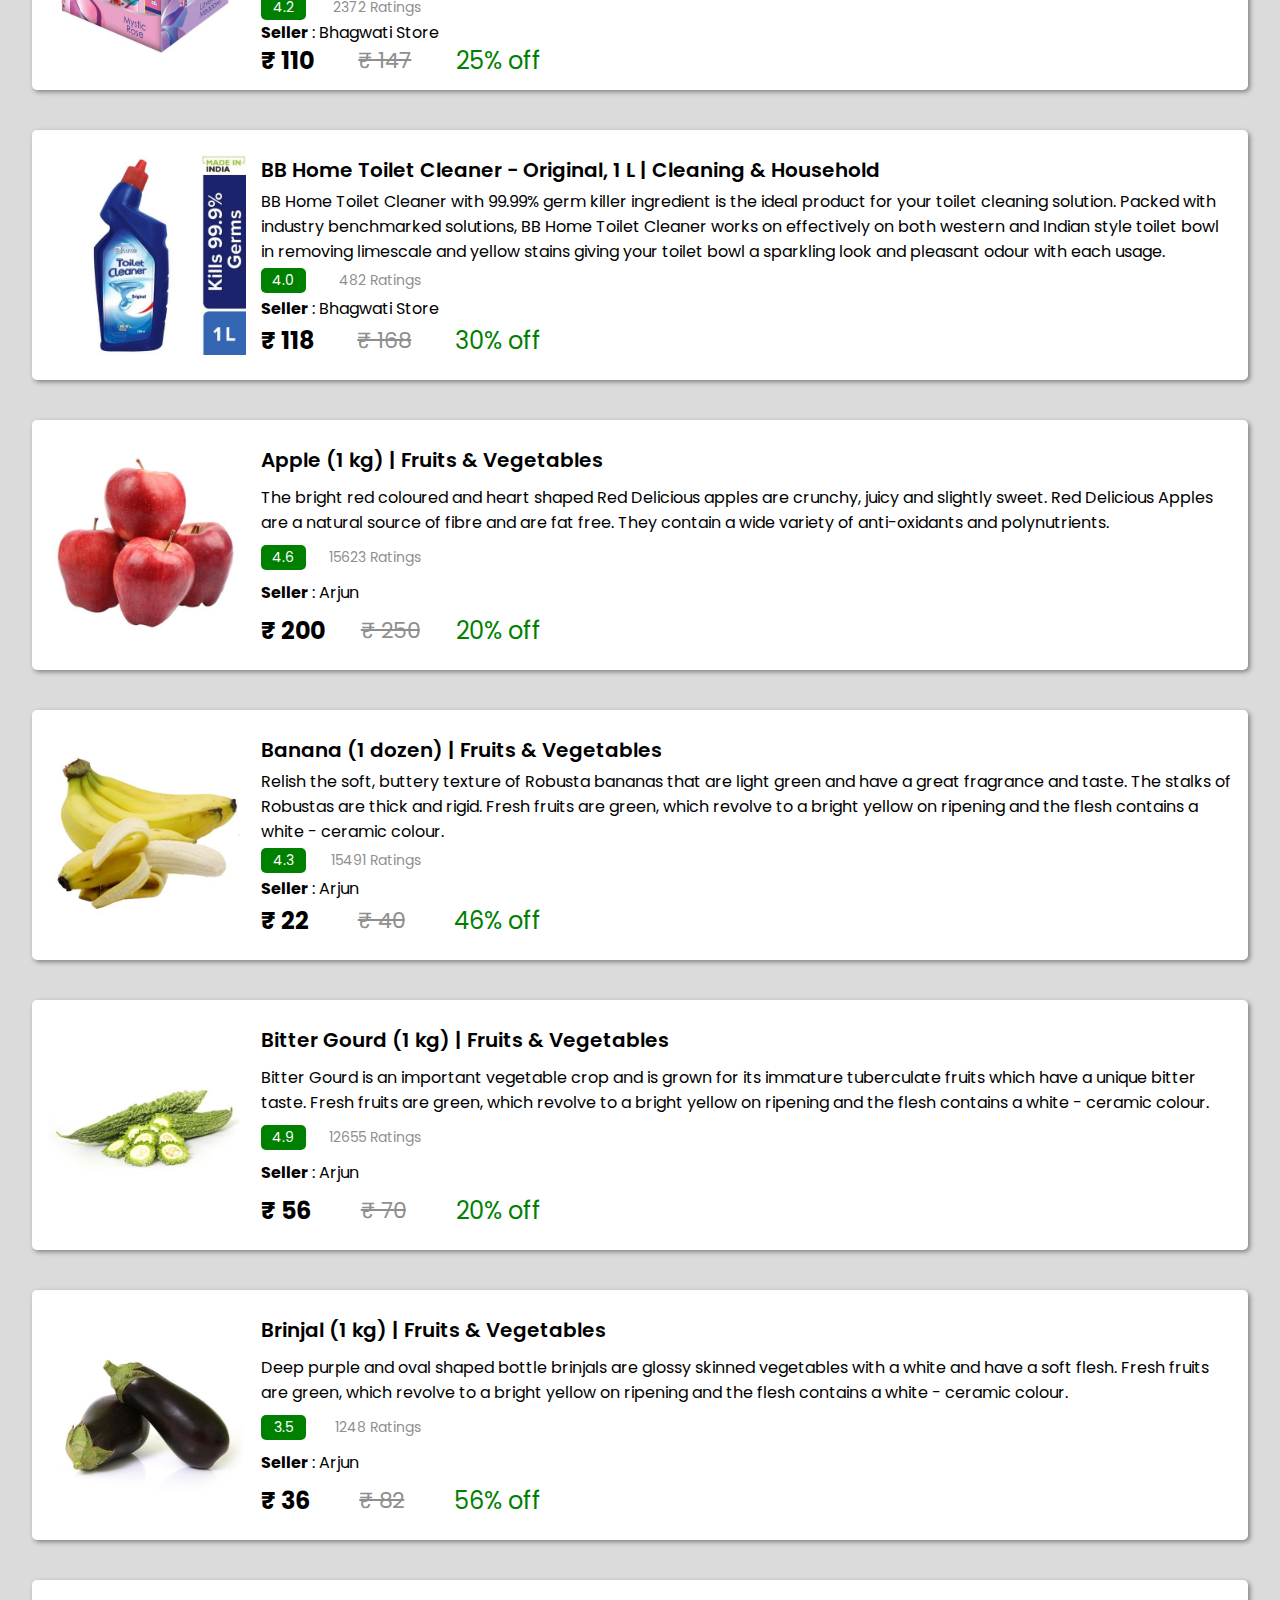
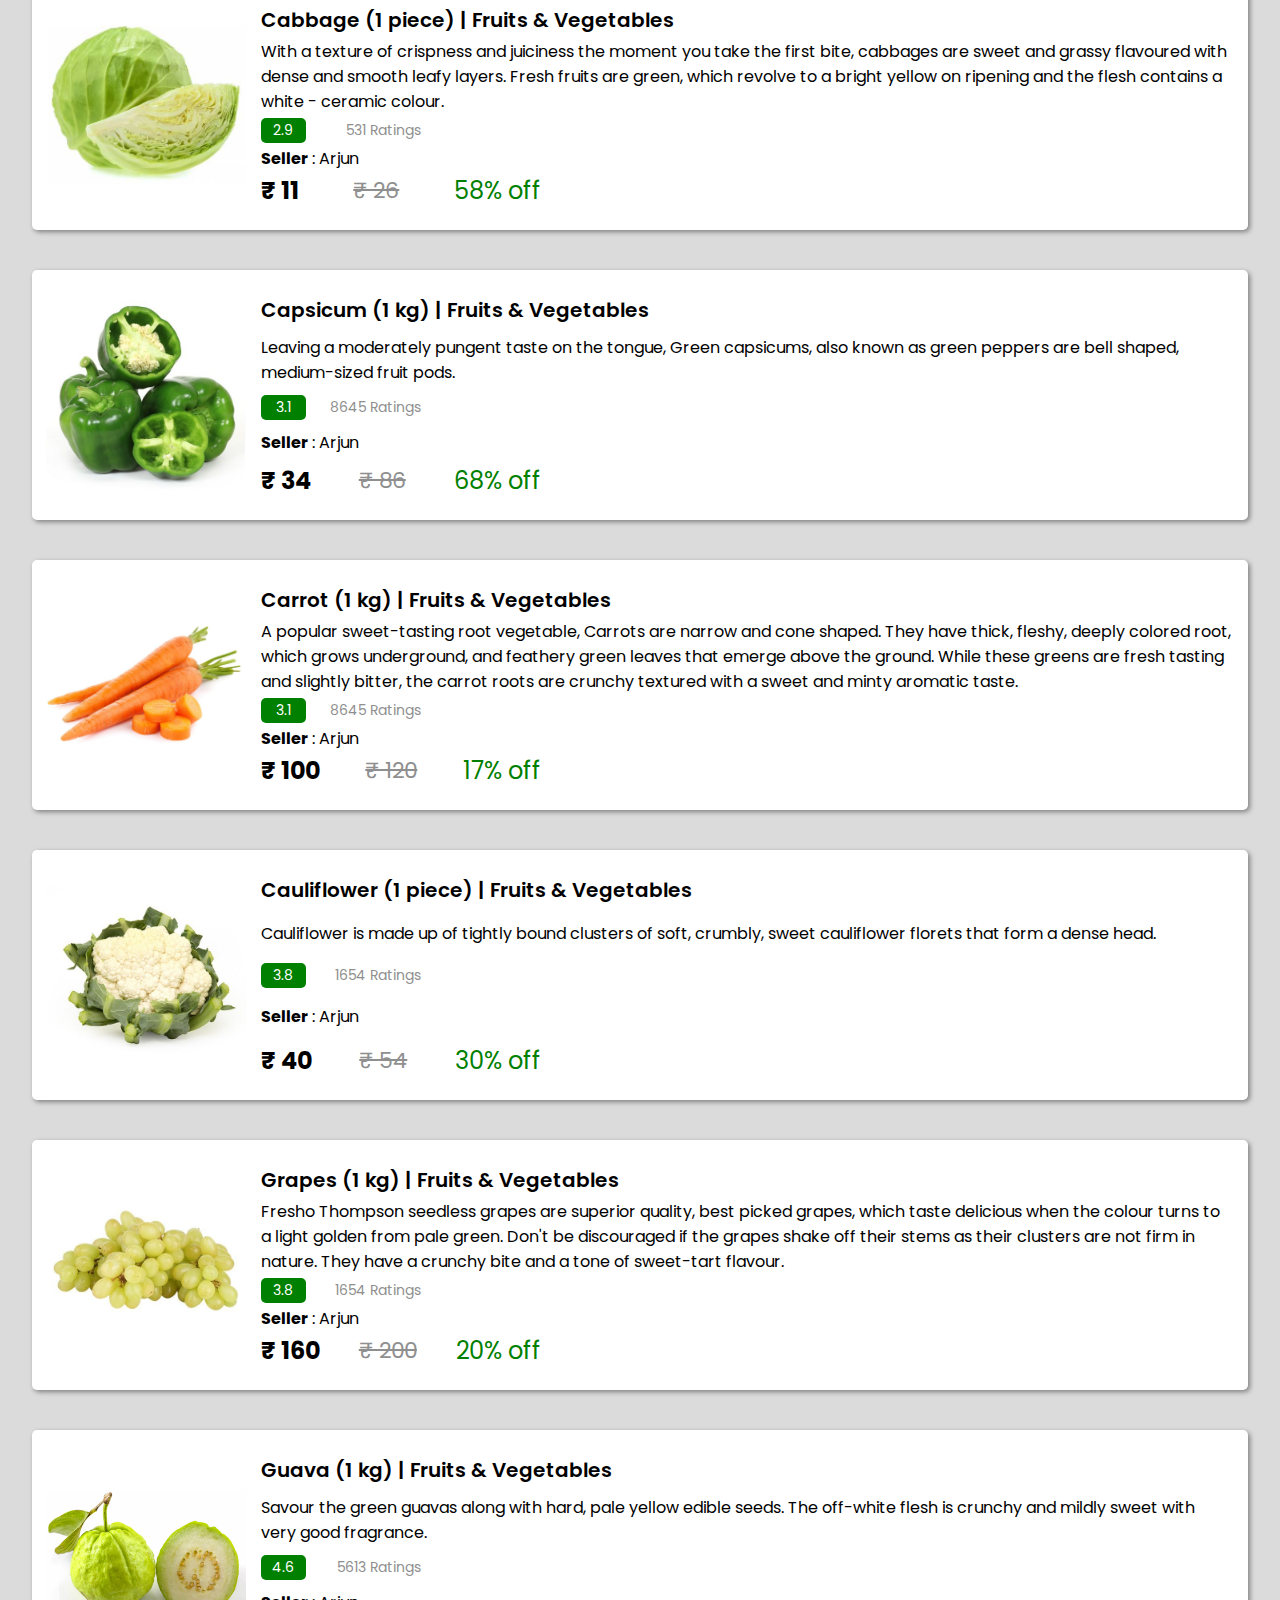
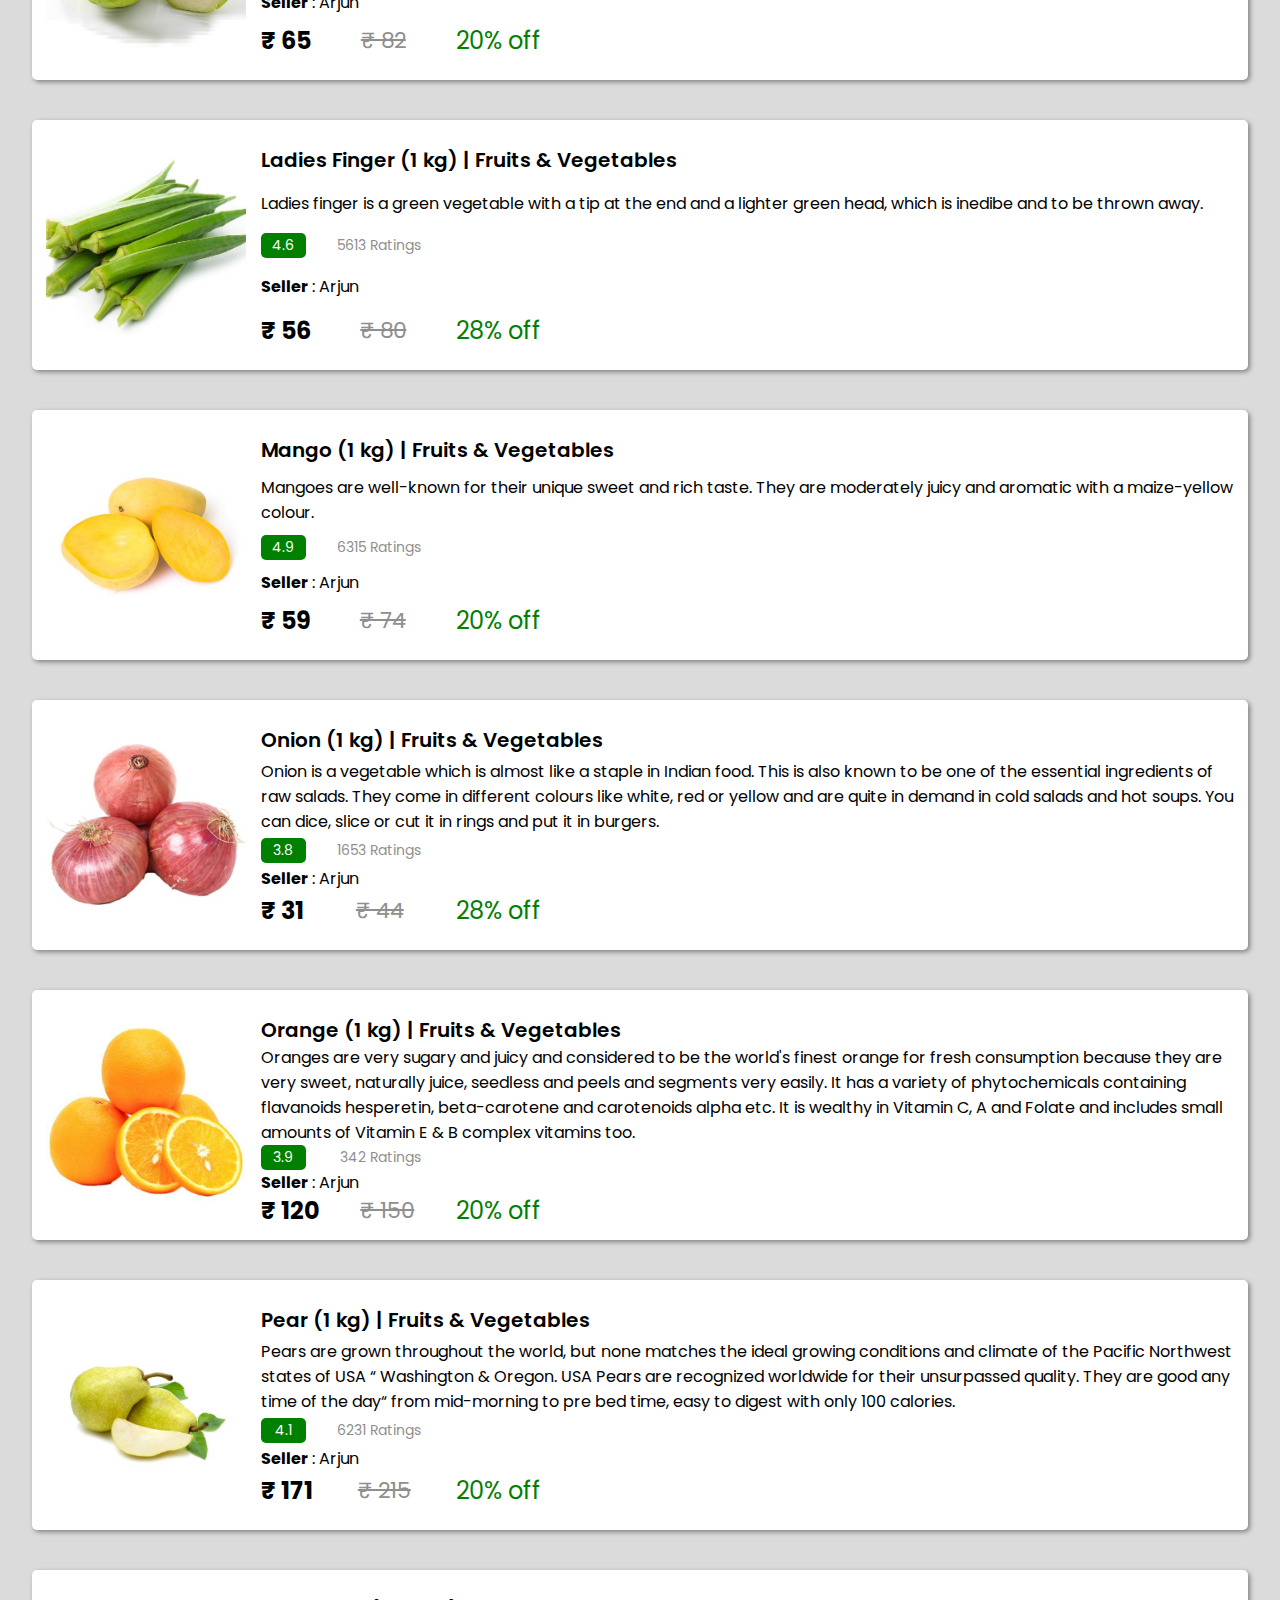
<file: resource/list.html>
<!DOCTYPE html>
<html lang="en">
<head>
    <meta charset="UTF-8">
    <meta http-equiv="X-UA-Compatible" content="IE=edge">
    <meta name="viewport" content="width=device-width, initial-scale=1.0">
    <title>Products List</title>
    <link rel="preconnect" href="https://fonts.gstatic.com">
    <link href="https://fonts.googleapis.com/css2?family=Poppins&display=swap" rel="stylesheet">
    <link rel="stylesheet" href="./list.css">
    <script src="./list.js"></script>
</head>
<body>
    <div class="list">
        <div class="pallete" id="c01p001">
            <div class="image">
                <img src="../Cat1_Product_Photos/c01p001.jpg" alt="">
            </div>
            <div class="descrp">
                <div class="name">Aashirvaad Whole Wheat Aata | Grocery</div>
                <div class="productdesc">Aashirvaad whole wheat atta is made of zero per cent maida and 100% atta, which makes it extremely nutritious since its packed with health benefits. This also means more fluffy and soft rotis at home. Aashirvaad Atta is also made from the best grains - heavy on the palm, golden amber in colour and hard in bite. It is grounded using the chakki - grinding process for the perfect balance of colour, taste and nutrition.</div>
                <div class="rating">
                    <div class="ratebox">4.1</div>
                    <div class="numrate">39491 Ratings</div>
                </div>
                <div class="seller"><b>Seller</b> : Jayesh Dal Wala</div>
                <div class="pr">
                    <div class="price">&#8377 389</div>
                    <div class="oprice">&#8377 490</div>
                    <div class="discount">21% off</div>
                </div>
            </div>
        </div>
        <div class="pallete" id="c01p002">
            <div class="image">
                <img src="../Cat1_Product_Photos/c01p002.jpg" alt="">
            </div>
            <div class="descrp">
                <div class="name">Besan | Grocery</div>
                <div class="productdesc">Besan is one of the most commonly used ingredients in Indian kitchens. It is made by grinding Chickpea Flour and serves as an excellent source of important nutrients and fibers. Apart from adding an aromatic flavor to your food, besan goes a long way in adding health benefits to your lifestyle. Buy Besan online now!</div>
                <div class="rating">
                    <div class="ratebox">4.0</div>
                    <div class="numrate">35641 Ratings</div>
                </div>
                <div class="seller"><b>Seller</b> : Jayesh Dal Wala</div>
                <div class="pr">
                    <div class="price">&#8377 74</div>
                    <div class="oprice">&#8377 160</div>
                    <div class="discount">53% off</div>
                </div>
            </div>
        </div>
        <div class="pallete" id="c01p003">
            <div class="image">
                <img src="../Cat1_Product_Photos/c01p003.jpg" alt="">
            </div>
            <div class="descrp">
                <div class="name">Dailya Broken Wheat | Grocery</div>
                <div class="productdesc">Broken Wheat / Daliya is loaded with essential Vitamins. Eat a bowl of daliya and increase your protein intake. Daliya also aids in weight loss as it contains high fibre content. It gives you a feeling of fullness and you do not indulge in overeating. Buy Broken Wheat / Daliya online now!</div>
                <div class="rating">
                    <div class="ratebox">4.5</div>
                    <div class="numrate">32311 Ratings</div>
                </div>
                <div class="seller"><b>Seller</b> : Jayesh Dal Wala</div>
                <div class="pr">
                    <div class="price">&#8377 25</div>
                    <div class="oprice">&#8377 50</div>
                    <div class="discount">50% off</div>
                </div>
            </div>
        </div>
        <div class="pallete" id="c01p004">
            <div class="image">
                <img src="../Cat1_Product_Photos/c01p004.jpg" alt="">
            </div>
            <div class="descrp">
                <div class="name">Kabuli Chana | Grocery</div>
                <div class="productdesc">Good Life Kabuli Chana is rich in proteins, dietary fibre and low in cholesterol and saturated fat. These pulses can be soaked in water and cooked along with vegetables in preparation of a variety of curries that complement well with rice, roti, chapattis, puri, kulcha as well as bread. It can be sprouted after soaking in water for 24 hours and added to salads to enrich the latter with proteins. Buy Good Life Kabuli Chana online now!</div>
                <div class="rating">
                    <div class="ratebox">4.2</div>
                    <div class="numrate">30021 Ratings</div>
                </div>
                <div class="seller"><b>Seller</b> : Jayesh Dal Wala</div>
                <div class="pr">
                    <div class="price">&#8377 66</div>
                    <div class="oprice">&#8377 83</div>
                    <div class="discount">20% off</div>
                </div>
            </div>
        </div>
        <div class="pallete" id="c01p005">
            <div class="image">
                <img src="../Cat1_Product_Photos/c01p005.jpg" alt="">
            </div>
            <div class="descrp">
                <div class="name">Maida | Grocery</div>
                <div class="productdesc">Maida is used for both desserts and savoury items. It is a self-rising flour and is suited for making cakes, pastries and other baking food items. Besides this, you can also use it for making paratha, puris and other forms of bread too. Buy Maida online now!</div>
                <div class="rating">
                    <div class="ratebox">4.0</div>
                    <div class="numrate">2651 Ratings</div>
                </div>
                <div class="seller"><b>Seller</b> : Jayesh Dal Wala</div>
                <div class="pr">
                    <div class="price">&#8377 35</div>
                    <div class="oprice">&#8377 80</div>
                    <div class="discount">56% off</div>
                </div>
            </div>
        </div>
        <div class="pallete" id="c01p006">
            <div class="image">
                <img src="../Cat1_Product_Photos/c01p006.jpg" alt="">
            </div>
            <div class="descrp">
                <div class="name">Moong Dal | Grocery</div>
                <div class="productdesc">If you are someone who has been looking for a healthy food option without compromising the awesome taste of the daily food, then your search is over. Go and grab a pack of Good Life Moong Dal Chilka as they combine the benefit of flavourful eating and healthier living in one pack. Buy Good Life Moong Dal Chilka online now.</div>
                <div class="rating">
                    <div class="ratebox">4.3</div>
                    <div class="numrate">5463 Ratings</div>
                </div>
                <div class="seller"><b>Seller</b> : Jayesh Dal Wala</div>
                <div class="pr">
                    <div class="price">&#8377 119</div>
                    <div class="oprice">&#8377 153</div>
                    <div class="discount">22% off</div>
                </div>
            </div>
        </div>
        <div class="pallete" id="c01p007">
            <div class="image">
                <img src="../Cat1_Product_Photos/c01p007.jpg" alt="">
            </div>
            <div class="descrp">
                <div class="name">Rajma | Grocery</div>
                <div class="productdesc">Good Life Rajma Chitra is definitely fit for a kingly meal. High on taste and packed with protein, red kidney beans are selected from the finest growers. It is then air packed in a way that it provides optimal freshness when opened. Buy Good Life Rajma Chitra online now!</div>
                <div class="rating">
                    <div class="ratebox">3.8</div>
                    <div class="numrate">1391 Ratings</div>
                </div>
                <div class="seller"><b>Seller</b> : Jayesh Dal Wala</div>
                <div class="pr">
                    <div class="price">&#8377 90</div>
                    <div class="oprice">&#8377 100</div>
                    <div class="discount">10% off</div>
                </div>
            </div>
        </div>
        <div class="pallete" id="c01p008">
            <div class="image">
                <img src="../Cat1_Product_Photos/c01p008.jpg" alt="">
            </div>
            <div class="descrp">
                <div class="name">Soya Chunks | Grocery</div>
                <div class="productdesc">Fortune Soya Wadi / Chunks are a unique combination of 9 essential amino acids necessary for human growth. Light, soft and easy to digest. Does your family need champion wala dum aur yum? It has 15 times more protein than milk which gives strength. Fortune Soya Chunk - ''Yum jo de champion ko dum'' so Buy Fortune Soya Wadi / Chunks online now!</div>
                <div class="rating">
                    <div class="ratebox">4.0</div>
                    <div class="numrate">13546 Ratings</div>
                </div>
                <div class="seller"><b>Seller</b> : Jayesh Dal Wala</div>
                <div class="pr">
                    <div class="price">&#8377 46.5</div>
                    <div class="oprice">&#8377 50</div>
                    <div class="discount">7% off</div>
                </div>
            </div>
        </div>
        <div class="pallete" id="c01p009">
            <div class="image">
                <img src="../Cat1_Product_Photos/c01p009.jpg" alt="">
            </div>
            <div class="descrp">
                <div class="name">Suji Rawa | Grocery</div>
                <div class="productdesc">Rawa, more popularly known as Sooji, is an important ingredient used in every Indian kitchen. Right from the delicious sooji ka halwa to a nutritious Upma, sooji can instantly take care of your hunger and save your day. Buy Rawa online now!</div>
                <div class="rating">
                    <div class="ratebox">3.8</div>
                    <div class="numrate">39491 Ratings</div>
                </div>
                <div class="seller"><b>Seller</b> : Jayesh Dal Wala</div>
                <div class="pr">
                    <div class="price">&#8377 38</div>
                    <div class="oprice">&#8377 86</div>
                    <div class="discount">55% off</div>
                </div>
            </div>
        </div>
        <div class="pallete" id="c01p010">
            <div class="image">
                <img src="../Cat1_Product_Photos/c01p010.jpg" alt="">
            </div>
            <div class="descrp">
                <div class="name">Urad Dal | Grocery</div>
                <div class="productdesc">Good Life Urad Dal has immeasurable benefits. It has constituted an important part of Indian cuisine. It can fulfil the nutritional and dietary requirements of an entire meal. It has various positive impacts on one's health and body. Buy Good Life Urad Dal online now!</div>
                <div class="rating">
                    <div class="ratebox">4.0</div>
                    <div class="numrate">12563 Ratings</div>
                </div>
                <div class="seller"><b>Seller</b> : Jayesh Dal Wala</div>
                <div class="pr">
                    <div class="price">&#8377 135</div>
                    <div class="oprice">&#8377 157</div>
                    <div class="discount">14% off</div>
                </div>
            </div>
        </div>
        <div class="pallete" id="c01p011">
            <div class="image">
                <img src="../Cat1_Product_Photos/c01p011.jpg" alt="">
            </div>
            <div class="descrp">
                <div class="name">Tata Salt Iodized, 1 kg Pouch | Grocery</div>
                <div class="productdesc">Tata and quality are synonymous in the world today. Tata Iodized Salt has been a staple in kitchens for generations now. This salt was first manufactured by Tata in a vacuum sealed pack, around the year 1983. Salt is one of the most important ingredients we use in food and cooking. It is a good method for food fortification and it also adds taste and flavour to any dish.</div>
                <div class="rating">
                    <div class="ratebox">4.3</div>
                    <div class="numrate">64329 Ratings</div>
                </div>
                <div class="seller"><b>Seller</b> : Jayesh Dal Wala</div>
                <div class="pr">
                    <div class="price">&#8377 18</div>
                    <div class="oprice">&#8377 21</div>
                    <div class="discount">14% off</div>
                </div>
            </div>
        </div>
        <div class="pallete" id="c01p012">
            <div class="image">
                <img src="../Cat1_Product_Photos/c01p012.jpg" alt="">
            </div>
            <div class="descrp">
                <div class="name">Everest Turmeric Powder/Arisina Pudi, 200 g Pouch | Grocery</div>
                <div class="productdesc">Turmeric Powder is one along with those spices to be proved as a best result of Everest. The part of Turmeric powder is very much necessary to make our eating stuffs or dishes scented and colored. Turmeric has a soft, earthy and woody aroma. It stimulates protein digestion, and is a superb blood purifier. It is a accepted variety in India, where turmeric is used as a solution coloring agent in 'curries'.</div>
                <div class="rating">
                    <div class="ratebox">4.3</div>
                    <div class="numrate">7089 Ratings</div>
                </div>
                <div class="seller"><b>Seller</b> : Jayesh Dal Wala</div>
                <div class="pr">
                    <div class="price">&#8377 62</div>
                    <div class="oprice">&#8377 60</div>
                    <div class="discount">3% off</div>
                </div>
            </div>
        </div>
        <div class="pallete" id="c01p013">
            <div class="image">
                <img src="../Cat1_Product_Photos/c01p013.jpg" alt="">
            </div>
            <div class="descrp">
                <div class="name">Anandam Pooja Oil, 900 g | Grocery</div>
                <div class="productdesc">This oil is a unique blend of 5 oils such as Sesame Oil, which mitigates evil, Coconut Oil helps in concentration and peace of mind, Mohua for Illupai - prosperity and Rice Bran Oil, which is the simplest offering to Goddess Annalakshmi. Use this oil in your prayer and pray for the harmonious health of your kith and kins. Also, it is easy to use.</div>
                <div class="rating">
                    <div class="ratebox">4.0</div>
                    <div class="numrate">2538 Ratings</div>
                </div>
                <div class="seller"><b>Seller</b> : Jayesh Dal Wala</div>
                <div class="pr">
                    <div class="price">&#8377 160</div>
                    <div class="oprice">&#8377 200</div>
                    <div class="discount">20% off</div>
                </div>
            </div>
        </div>
        <div class="pallete" id="c01p014">
            <div class="image">
                <img src="../Cat1_Product_Photos/c01p014.jpg" alt="">
            </div>
            <div class="descrp">
                <div class="name">BB Royal Organic - Cardamom Green/Elakki, 100 g | Grocery</div>
                <div class="productdesc">Cardamom is a spice made from plants in the genera Elettaria and Amomum in the family Zingiberaceae. It gives a great aroma and adds flavours to dishes. It is widely used in the preparation of multiple cuisines in India. They are recognized by their small seed pods, triangular in cross-section and spindle-shaped, with a thin, papery outer shell and small black seeds. It is free from synthetic chemicals and pesticides.</div>
                <div class="rating">
                    <div class="ratebox">4.0</div>
                    <div class="numrate">7780 Ratings</div>
                </div>
                <div class="seller"><b>Seller</b> : Jayesh Dal Wala</div>
                <div class="pr">
                    <div class="price">&#8377 349</div>
                    <div class="oprice">&#8377 599</div>
                    <div class="discount">42% off</div>
                </div>
            </div>
        </div>
        <div class="pallete" id="c01p015">
            <div class="image">
                <img src="../Cat1_Product_Photos/c01p015.jpg" alt="">
            </div>
            <div class="descrp">
                <div class="name">BORGES Olive Oil - Extra Light 2 L Bottle + Durum Wheat Pasta Penne Rigate 500 g Pouch, Combo 2 Items | Grocery</div>
                <div class="productdesc">Borges Olive Oil - Extra Light 2 L Bottle: Borges Extra Light Olive oil is handcrafted in Spain keeping in mind the Indian cooking methods. The olive oil is light in flavour & mild in the aroma which does not interfere with the original flavour of the dishes. Extra Light Olive oil has a high smoking point which makes it perfect for any kind of high heat cooking including frying. And being an olive oil of the highest quality, it has all the health benefits like 75% MUFA, natural anti-oxidants, phenols and Vitamins that help in all-round health of your body.</div>
                <div class="rating">
                    <div class="ratebox">4.0</div>
                    <div class="numrate">134 Ratings</div>
                </div>
                <div class="seller"><b>Seller</b> : Jayesh Dal Wala</div>
                <div class="pr">
                    <div class="price">&#8377 1263</div>
                    <div class="oprice">&#8377 2850</div>
                    <div class="discount">56% off</div>
                </div>
            </div>
        </div>
        <div class="pallete" id="c01p016">
            <div class="image">
                <img src="../Cat1_Product_Photos/c01p016.jpg" alt="">
            </div>
            <div class="descrp">
                <div class="name">Barilla Pasta - Penne Rigate, Durum Wheat, 500 g Carton | Grocery</div>
                <div class="productdesc">Barilla PENNE RIGATE is one of the most versatile pasta, known for its adaptability with recipes and occasions, from a traditional family lunch to or official dinner. Try Penne Rigate with easy tomato sauce, vegetables, with or without meat and enjoy an authentic Italian meal. Made with 100% high-quality durum wheat semolina. No maida. Create delicious pasta meals pairs well with just about any type of pasta sauce to make a vegetarian and authentic Italian meal for you and your family.</div>
                <div class="rating">
                    <div class="ratebox">4.0</div>
                    <div class="numrate">150 Ratings</div>
                </div>
                <div class="seller"><b>Seller</b> : Jayesh Dal Wala</div>
                <div class="pr">
                    <div class="price">&#8377 249</div>
                    <div class="oprice">&#8377 499</div>
                    <div class="discount">50% off</div>
                </div>
            </div>
        </div>
        <div class="pallete" id="c01p017">
            <div class="image">
                <img src="../Cat1_Product_Photos/c01p017.jpg" alt="">
            </div>
            <div class="descrp">
                <div class="name">Grb Ghee/Tuppa, 200 ml Bottle | Grocery</div>
                <div class="productdesc">GRB Ghee can be consumed for improved digestion and also good supply of energy and offers energy to human body. Ghee is very fit for our Body. It motivates muscle proceedings, strengthens the sense organ, nourishes the skin and recovers complexion.</div>
                <div class="rating">
                    <div class="ratebox">4.2</div>
                    <div class="numrate">2987 Ratings</div>
                </div>
                <div class="seller"><b>Seller</b> : Jayesh Dal Wala</div>
                <div class="pr">
                    <div class="price">&#8377 132</div>
                    <div class="oprice">&#8377 142</div>
                    <div class="discount">8% off</div>
                </div>
            </div>
        </div>
        <div class="pallete" id="c01p018">
            <div class="image">
                <img src="../Cat1_Product_Photos/c01p018.jpg" alt="">
            </div>
            <div class="descrp">
                <div class="name">Combo BB Popular Sugar 5 kg + BB Royal Honey 500 gm, Combo 2 Items | Grocery</div>
                <div class="productdesc">Sugar is made from Sugarcane, the grains are light cream coloured. It is a healthier option as opposed to refined sugar that is pure white in color. It is a great source of energy and has essential minerals without harsh chemicals or additives. It is uniformly crystallized and blends well with all other food ingredients and makes your sweet dish more tastier.</div>
                <div class="rating">
                    <div class="ratebox">4.1</div>
                    <div class="numrate">625 Ratings</div>
                </div>
                <div class="seller"><b>Seller</b> : Jayesh Dal Wala</div>
                <div class="pr">
                    <div class="price">&#8377 347</div>
                    <div class="oprice">&#8377 474</div>
                    <div class="discount">27% off</div>
                </div>
            </div>
        </div>
        <div class="pallete" id="c01p019">
            <div class="image">
                <img src="../Cat1_Product_Photos/c01p019.jpg" alt="">
            </div>
            <div class="descrp">
                <div class="name">BB Royal Misri - Diamond Sugar/Sakkare, 100 g | Grocery</div>
                <div class="productdesc">Misri tables are known for their sweet taste and unique features. The product is natural, pure and chemical-free with no impurities. It is considered as healing sugar and contains the natural goodness of vitamins and minerals present in sugarcane extract which hygienically packed.</div>
                <div class="rating">
                    <div class="ratebox">4.1</div>
                    <div class="numrate">625 Ratings</div>
                </div>
                <div class="seller"><b>Seller</b> : Jayesh Dal Wala</div>
                <div class="pr">
                    <div class="price">&#8377 14</div>
                    <div class="oprice">&#8377 15</div>
                    <div class="discount">7% off</div>
                </div>
            </div>
        </div>
        <div class="pallete" id="c01p020">
            <div class="image">
                <img src="../Cat1_Product_Photos/c01p020.jpg" alt="">
            </div>
            <div class="descrp">
                <div class="name">Fortune Sun Lite - Sunflower Refined Oil, 5 L Can | Grocery</div>
                <div class="productdesc">Fortune Sunflower Oil is a light, healthy and nutritious cooking oil. Being rich in vitamins and consisting mainly of polyunsaturated fatty acids, it makes food easy to digest.It is manufactured through H.A.R.T. Process and is light and healthy that is easy to digest. It is rich in Vitamin E which keeps the skin healthy and good for the immune system.</div>
                <div class="rating">
                    <div class="ratebox">4.2</div>
                    <div class="numrate">5396 Ratings</div>
                </div>
                <div class="seller"><b>Seller</b> : Jayesh Dal Wala</div>
                <div class="pr">
                    <div class="price">&#8377 869</div>
                    <div class="oprice">&#8377 1080</div>
                    <div class="discount">20% off</div>
                </div>
            </div>
        </div>
        <div class="pallete" id="c02p001">
            <div class="image">
                <img src="../Cat2_Product_Photos/c02p001.jpg" alt="">
            </div>
            <div class="descrp">
                <div class="name">Harpic Original Disinfectant Toilet Cleaner Liquid, 2x500 ml Multipack | Cleaning & Household</div>
                <div class="productdesc">Harpic All in One is the one-stop shop for all toilet cleaning needs. Unlike ordinary cleaners, it combines the benefits of Tough stain removal, 99.9% germ kill, and Freshness. The result is a sparkling clean, hygienic, fresh, and germ-free toilet without any malodour with every use of Harpic. 5x power action: 5 times better at limescale removal VS ordinary cleaners, Helps eliminate mal-odour, Clings to attack stains, Kills all germs.</div>
                <div class="rating">
                    <div class="ratebox">4.2</div>
                    <div class="numrate">24129 Ratings</div>
                </div>
                <div class="seller"><b>Seller</b> : Bhagwati Store</div>
                <div class="pr">
                    <div class="price">&#8377 133</div>
                    <div class="oprice">&#8377 178</div>
                    <div class="discount">25% off</div>
                </div>
            </div>
        </div>
        <div class="pallete" id="c02p002">
            <div class="image">
                <img src="../Cat2_Product_Photos/c02p002.jpg" alt="">
            </div>
            <div class="descrp">
                <div class="name">Lizol Disinfectant Floor Cleaner Liquid - Citrus, Kills 99.9% Germs, 3x975 ml Multipack | Cleaning & Household</div>
                <div class="productdesc">Lizol is Indias No.1 Household Cleaning Brand which is highly recommended by the Indian Medical Association. Lizol guarantees to kill 99.99% of disease-causing bacteria as well as germs while leaving your room smelling fragrant with a wide variety of mesmerising aromas.</div>
                <div class="rating">
                    <div class="ratebox">4.2</div>
                    <div class="numrate">19593 Ratings</div>
                </div>
                <div class="seller"><b>Seller</b> : Bhagwati Store</div>
                <div class="pr">
                    <div class="price">&#8377 415</div>
                    <div class="oprice">&#8377 564</div>
                    <div class="discount">26% off</div>
                </div>
            </div>
        </div>
        <div class="pallete" id="c02p003">
            <div class="image">
                <img src="../Cat2_Product_Photos/c02p003.jpg" alt="">
            </div>
            <div class="descrp">
                <div class="name">Savlon Surface Disinfectant Spray, 2x170 g Multipack | Cleaning & Household</div>
                <div class="productdesc">A wide variety of high traffic surfaces such as tables, door handles, chairs, carpets, curtains etc.are touched often by a number of different people and are a reservoir for a wide variety of germs and bacteria. Introducing, Savlon Surface Disinfectant Spray which will help keep you and your loved ones safe by killing a wide range of germs like bacteria, fungi and moulds. This versatile spray disinfects and deodorizes in one easy step.</div>
                <div class="rating">
                    <div class="ratebox">4.4</div>
                    <div class="numrate">791 Ratings</div>
                </div>
                <div class="seller"><b>Seller</b> : Bhagwati Store</div>
                <div class="pr">
                    <div class="price">&#8377 294</div>
                    <div class="oprice">&#8377 318</div>
                    <div class="discount">24% off</div>
                </div>
            </div>
        </div>
        <div class="pallete" id="c02p004">
            <div class="image">
                <img src="../Cat2_Product_Photos/c02p004.jpg" alt="">
            </div>
            <div class="descrp">
                <div class="name">Vim Dishwash Bar - Lemon, 200 g (Pack of 3) | Cleaning & Household</div>
                <div class="productdesc">Vim is the No.1 dishwashing brand in India. More than 7 out of 10 Urban Indian Households are regular Vim Dishwash Bar users. With the power of 100 lemons(power refers to the cleaning benefits of lemons), Vim dishwash bar easily removes the toughest of stains. It does wonder in cleaning even in small quantities and provides the fastest removal of burnt food(as per independent lab test conducted on burnt food stains), reducing the overall time and efforts required to clean the utensils.</div>
                <div class="rating">
                    <div class="ratebox">4.3</div>
                    <div class="numrate">22424 Ratings</div>
                </div>
                <div class="seller"><b>Seller</b> : Bhagwati Store</div>
                <div class="pr">
                    <div class="price">&#8377 41</div>
                    <div class="oprice">&#8377 45</div>
                    <div class="discount">10% off</div>
                </div>
            </div>
        </div>
        <div class="pallete" id="c02p005">
            <div class="image">
                <img src="../Cat2_Product_Photos/c02p005.jpg" alt="">
            </div>
            <div class="descrp">
                <div class="name">Surf Excel Matic Liquid Detergent - Top Load, 2x2 lt Multipack | Cleaning & Household</div>
                <div class="productdesc">Presenting Surf Excel Matic Top Load Liquid Detergent - a revolutionary liquid detergent for Top Load washing machines. Being liquid, it is best suited for washing machines and ensures a superior laundry experience. Surf Excel Matic Top Load Liquid Detergent is specially made for your Top Load washing machine and gives you tough stain removal in machines.</div>
                <div class="rating">
                    <div class="ratebox">4.3</div>
                    <div class="numrate">9329 Ratings</div>
                </div>
                <div class="seller"><b>Seller</b> : Bhagwati Store</div>
                <div class="pr">
                    <div class="price">&#8377 547</div>
                    <div class="oprice">&#8377 760</div>
                    <div class="discount">28% off</div>
                </div>
            </div>
        </div>
        <div class="pallete" id="c02p006">
            <div class="image">
                <img src="../Cat2_Product_Photos/c02p006.jpg" alt="">
            </div>
            <div class="descrp">
                <div class="name">Surf Excel Matic Front Load Detergent Powder, 2 kg | Cleaning & Household</div>
                <div class="productdesc">Presenting, Surf excel matic front load the machine specialist laundry detergent from the Surf excel matic family that gives you 100% Tough Stain Removal in Machines. Surf excel matic front load is specially designed to work in high water level environment (40 liters) of front load washing machines. Its hand rub action power penetrates clothes and removes tough stains in the washing machine itself .This means no more soaking or scrubbing and saves up the time and effort you put behind everyday laundry.</div>
                <div class="rating">
                    <div class="ratebox">4.2</div>
                    <div class="numrate">4657 Ratings</div>
                </div>
                <div class="seller"><b>Seller</b> : Bhagwati Store</div>
                <div class="pr">
                    <div class="price">&#8377 331</div>
                    <div class="oprice">&#8377 530</div>
                    <div class="discount">38% off</div>
                </div>
            </div>
        </div>
        <div class="pallete" id="c02p007">
            <div class="image">
                <img src="../Cat2_Product_Photos/c02p007.jpg" alt="">
            </div>
            <div class="descrp">
                <div class="name">Rin Detergent Bar, 250 g (Pack of 4) | Cleaning & Household</div>
                <div class="productdesc">Presenting the new Rin Bar - with the promise of whiter and brighter clothes so that you can dress to progress! As you stride forward on your journey through life, Rin Bar gives you the confidence to shine, all day, every day. Rin Bar removes the dirt from the toughest places like cuff and colour with just one stroke. It also leaves your clothes with a pleasant fragrance to keep you feeling fresh all day long.</div>
                <div class="rating">
                    <div class="ratebox">4.2</div>
                    <div class="numrate">14107 Ratings</div>
                </div>
                <div class="seller"><b>Seller</b> : Bhagwati Store</div>
                <div class="pr">
                    <div class="price">&#8377 58</div>
                    <div class="oprice">&#8377 64</div>
                    <div class="discount">9% off</div>
                </div>
            </div>
        </div>
        <div class="pallete" id="c02p008">
            <div class="image">
                <img src="../Cat2_Product_Photos/c02p008.jpg" alt="">
            </div>
            <div class="descrp">
                <div class="name">HIT Cockroach Killer Spray, 700 ml | Cleaning & Household</div>
                <div class="productdesc">Godrej Lal HIT is an effective cockroach killer spray that is enabled with a ‘Deep Reach Nozzle', which will help reach even the hidden cockroaches conveniently and eliminate them before they escape. Lal HIT eliminates any cockroach in just 3 seconds. </div>
                <div class="rating">
                    <div class="ratebox">4.3</div>
                    <div class="numrate">4132 Ratings</div>
                </div>
                <div class="seller"><b>Seller</b> : Bhagwati Store</div>
                <div class="pr">
                    <div class="price">&#8377 266</div>
                    <div class="oprice">&#8377 340</div>
                    <div class="discount">22% off</div>
                </div>
            </div>
        </div>
        <div class="pallete" id="c02p009">
            <div class="image">
                <img src="../Cat2_Product_Photos/c02p009.jpg" alt="">
            </div>
            <div class="descrp">
                <div class="name">Comfort After Wash Morning Fresh Fabric Conditioner, 860 ml | Cleaning & Household</div>
                <div class="productdesc">A good fabric conditioner is an essential part of every household. â€˜After Wash Morning Fresh Fabric Conditionerâ€™ helps to keep your clothes fresh and scented. It helps to retain the shape of the cloth and also provide long life for your outfit. The product is known to provide proper care and keep your clothes smelling amazing.</div>
                <div class="rating">
                    <div class="ratebox">4.3</div>
                    <div class="numrate">7808 Ratings</div>
                </div>
                <div class="seller"><b>Seller</b> : Bhagwati Store</div>
                <div class="pr">
                    <div class="price">&#8377 178</div>
                    <div class="oprice">&#8377 225</div>
                    <div class="discount">21% off</div>
                </div>
            </div>
        </div>
        <div class="pallete" id="c02p010">
            <div class="image">
                <img src="../Cat2_Product_Photos/c02p010.jpg" alt="">
            </div>
            <div class="descrp">
                <div class="name">Dettol Liquid Laundry Sanitizer - After Detergent Wash, Fresh Linen, 960 ml | Cleaning & Household</div>
                <div class="productdesc">Keeping your laundry clean and germ-free every day requires a lot of pain and effort but Dettol Laundry Sanitizer makes hygienically cleaning your clothes an easy task by removing germs. This clothes sanitiser eliminates bacteria that breed on synthetic fabrics and keep increasing from the excessive oil present in human skin. The clothes conditioner is gentle on clothes and freshens them with a delightful Spring Blossom fragrance.</div>
                <div class="rating">
                    <div class="ratebox">4.1</div>
                    <div class="numrate">1563 Ratings</div>
                </div>
                <div class="seller"><b>Seller</b> : Bhagwati Store</div>
                <div class="pr">
                    <div class="price">&#8377 261</div>
                    <div class="oprice">&#8377 290</div>
                    <div class="discount">10% off</div>
                </div>
            </div>
        </div>
        <div class="pallete" id="c02p011">
            <div class="image">
                <img src="../Cat2_Product_Photos/c02p011.jpg" alt="">
            </div>
            <div class="descrp">
                <div class="name">Ariel Detergent Washing Powder - Matic Front Load, 3 x 2 Kg Multipack | Cleaning & Household</div>
                <div class="productdesc">Recommended by top washing machine brands like Whirpool, LG, Panasonic, and so on the new & Improved Ariel Matic gives you tough stain removal in just 1 wash. Specially designed to be used in front-loading machines, Ariel Matic Front Load offers brilliant stain removal for full loads. It also provides deep down cleaning and long-lasting freshness.</div>
                <div class="rating">
                    <div class="ratebox">4.3</div>
                    <div class="numrate">3323 Ratings</div>
                </div>
                <div class="seller"><b>Seller</b> : Bhagwati Store</div>
                <div class="pr">
                    <div class="price">&#8377 1012</div>
                    <div class="oprice">&#8377 1590</div>
                    <div class="discount">36% off</div>
                </div>
            </div>
        </div>
        <div class="pallete" id="c02p012">
            <div class="image">
                <img src="../Cat2_Product_Photos/c02p012.jpg" alt="">
            </div>
            <div class="descrp">
                <div class="name">Surf Excel Detergent Bar, 200 g Pack of 4 | Cleaning & Household</div>
                <div class="productdesc">Surf excel detergent bar is Indias most premium detergent bar and is developed with a unique patented technology. Surf excel bar combines the power of 4 products - vinegar, blue, bleach and lemon into just 1 product, thereby helping you fight and remove tough stains easily that help you save time, money andÃƒ€šÃ‚  effort you put behind laundry. With just one product, Surf Excel Bar, you can easily remove tough stains like tea, coffee, turmeric, curry, ketchup and chocolate.</div>
                <div class="rating">
                    <div class="ratebox">4.3</div>
                    <div class="numrate">13718 Ratings</div>
                </div>
                <div class="seller"><b>Seller</b> : Bhagwati Store</div>
                <div class="pr">
                    <div class="price">&#8377 85</div>
                    <div class="oprice">&#8377 98</div>
                    <div class="discount">13% off</div>
                </div>
            </div>
        </div>
        <div class="pallete" id="c02p013">
            <div class="image">
                <img src="../Cat2_Product_Photos/c02p013.jpg" alt="">
            </div>
            <div class="descrp">
                <div class="name">Pril Dishwash Liquid - Lime, 750 ml Bottle | Cleaning & Household</div>
                <div class="productdesc">Pril Lime Liquid Dishwash is the strongest liquid identified for dissolving high grease- power with the speedy dry formula. It is kind to the skin, non messy and doesn't leave any residue. It includes liquid line with an extensive array of fragrances. It cleans dishes further than the clearly clean dishes, which not just stares spotless but also stinks well along with anti bacterial properties which kill 99.99% germs.</div>
                <div class="rating">
                    <div class="ratebox">4.4</div>
                    <div class="numrate">4408 Ratings</div>
                </div>
                <div class="seller"><b>Seller</b> : Bhagwati Store</div>
                <div class="pr">
                    <div class="price">&#8377 124</div>
                    <div class="oprice">&#8377 160</div>
                    <div class="discount">23% off</div>
                </div>
            </div>
        </div>
        <div class="pallete" id="c02p014">
            <div class="image">
                <img src="../Cat2_Product_Photos/c02p014.jpg" alt="">
            </div>
            <div class="descrp">
                <div class="name">Good knight Power Activ+ - Mosquito Repellent Refill, 270 ml (Pack of 6) | Cleaning & Household</div>
                <div class="productdesc">Goodknight Power Activ+ System is the most technologically Superior Liquid Vaporizer in India. The combo pack consists of a mosquito repellent liquid vaporizer & a plugin electronic machine. The machine comes with a dual-mode technology. The liquid refill contains 50% more Activ Molecules which makes it 50% more powerful. It ensures low electricity consumption & a consistent release of the Power Activ+.</div>
                <div class="rating">
                    <div class="ratebox">4.3</div>
                    <div class="numrate">9236 Ratings</div>
                </div>
                <div class="seller"><b>Seller</b> : Bhagwati Store</div>
                <div class="pr">
                    <div class="price">&#8377 357</div>
                    <div class="oprice">&#8377 432</div>
                    <div class="discount">17% off</div>
                </div>
            </div>
        </div>
        <div class="pallete" id="c02p015">
            <div class="image">
                <img src="../Cat2_Product_Photos/c02p015.jpg" alt="">
            </div>
            <div class="descrp">
                <div class="name">Scotch brite Sponge Wipe - Large, 3 pcs | Cleaning & Household</div>
                <div class="productdesc">With Scotch-Brite kitchen wipe by your side say goodbye to messy kitchens & daily scrubbing! This miracle wipe made from 100% biodegradable*; soft cellulose absorbs 10X more. This means mess-free surfaces in a swipe – no drips, water trails or lint! Just wipe, rinse & relax. It’s the smartest, simplest way to a sparkling kitchen every day! Kitchen surfaces such as countertops, stovetop, tiles, appliances & dining table are areas that are most susceptible to spills and cleaning them up can be a nightmare.</div>
                <div class="rating">
                    <div class="ratebox">4.3</div>
                    <div class="numrate">4725 Ratings</div>
                </div>
                <div class="seller"><b>Seller</b> : Bhagwati Store</div>
                <div class="pr">
                    <div class="price">&#8377 180</div>
                    <div class="oprice">&#8377 195</div>
                    <div class="discount">8% off</div>
                </div>
            </div>
        </div>
        <div class="pallete" id="c02p016">
            <div class="image">
                <img src="../Cat2_Product_Photos/c02p016.jpg" alt="">
            </div>
            <div class="descrp">
                <div class="name">Origami So Soft 3 Ply Toilet Tissue, 10 + 2 Rolls | Cleaning & Household</div>
                <div class="productdesc">Origami brings to you soft, absorbent and economic tissue rolls. This multipurpose product can be used for your home, office, party and travel needs. These tissues are made using virgin fibre to deliver superior quality and hygiene. Origami products come with an added advantage of being Eco-friendly and are made from regenerative forest resources or recyclable materials, thus also lessening the impact on the environment.</div>
                <div class="rating">
                    <div class="ratebox">4.1</div>
                    <div class="numrate">1179 Ratings</div>
                </div>
                <div class="seller"><b>Seller</b> : Bhagwati Store</div>
                <div class="pr">
                    <div class="price">&#8377 332</div>
                    <div class="oprice">&#8377 390</div>
                    <div class="discount">15% off</div>
                </div>
            </div>
        </div>
        <div class="pallete" id="c02p017">
            <div class="image">
                <img src="../Cat2_Product_Photos/c02p017.jpg" alt="">
            </div>
            <div class="descrp">
                <div class="name">Scotch brite Steel Scrubber Combo, 1 pc Steel and Scurb | Cleaning & Household</div>
                <div class="productdesc">Steel Combi has one steel scrub, it comes with a free Scotch-Brite Scrub pad worth Rs.10. It is an ideal tool for daily cleaning needs and tough stains. Steel scrub made of higher grade steel. Doesn't rust and break. Scotch-Brite Scrub Pad worth Rs.10 free.</div>
                <div class="rating">
                    <div class="ratebox">4.2</div>
                    <div class="numrate">3913 Ratings</div>
                </div>
                <div class="seller"><b>Seller</b> : Bhagwati Store</div>
                <div class="pr">
                    <div class="price">&#8377 32</div>
                    <div class="oprice">&#8377 35</div>
                    <div class="discount">9% off</div>
                </div>
            </div>
        </div>
        <div class="pallete" id="c02p018">
            <div class="image">
                <img src="../Cat2_Product_Photos/c02p018.jpg" alt="">
            </div>
            <div class="descrp">
                <div class="name">BB Home Naphthalene Balls, 100 g Pouch | Cleaning & Household</div>
                <div class="productdesc">It is needless to say how important Naphthalene Balls are, for our daily use. Basically, it has proven to be a quick and pragmatic solution to keep bad odour and insects away from entering cupboards, shelves etc. Moreover, these naphthalene balls are strong and have been very useful for maintaining the freshness of the clothes and also for keeping up the overall hygiene of any space.
                </div>
                <div class="rating">
                    <div class="ratebox">4.2</div>
                    <div class="numrate">6512 Ratings</div>
                </div>
                <div class="seller"><b>Seller</b> : Bhagwati Store</div>
                <div class="pr">
                    <div class="price">&#8377 37</div>
                    <div class="oprice">&#8377 38</div>
                    <div class="discount">3% off</div>
                </div>
            </div>
        </div>
        <div class="pallete" id="c02p019">
            <div class="image">
                <img src="../Cat2_Product_Photos/c02p019.jpg" alt="">
            </div>
            <div class="descrp">
                <div class="name">Odonil Toilet Air Freshener Mix (3+1), 50 g | Cleaning & Household</div>
                <div class="productdesc">Odonil Blocks are all about convenience. Let the small spaces in your home get the attention they deserve with easy-to-use, nature-inspired fragrances.Available in a collection of  4 scents, Odonil Natural Block offers a perfect mix for those who have a hard time choosing. Convenient and long-lasting home freshener. Can be used in various small spaces (e.g. cupboards, shoe racks, kitchen sinks etc.)</div>
                <div class="rating">
                    <div class="ratebox">4.2</div>
                    <div class="numrate">2372 Ratings</div>
                </div>
                <div class="seller"><b>Seller</b> : Bhagwati Store</div>
                <div class="pr">
                    <div class="price">&#8377 110</div>
                    <div class="oprice">&#8377 147</div>
                    <div class="discount">25% off</div>
                </div>
            </div>
        </div>
        <div class="pallete" id="c02p020">
            <div class="image">
                <img src="../Cat2_Product_Photos/c02p020.jpg" alt="">
            </div>
            <div class="descrp">
                <div class="name">BB Home Toilet Cleaner - Original, 1 L | Cleaning & Household</div>
                <div class="productdesc">BB Home Toilet Cleaner with 99.99% germ killer ingredient is the ideal product for your toilet cleaning solution. Packed with industry benchmarked solutions, BB Home Toilet Cleaner works on effectively on both western and Indian style toilet bowl in removing limescale and yellow stains giving your toilet bowl a sparkling look and pleasant odour with each usage.</div>
                <div class="rating">
                    <div class="ratebox">4.0</div>
                    <div class="numrate">482 Ratings</div>
                </div>
                <div class="seller"><b>Seller</b> : Bhagwati Store</div>
                <div class="pr">
                    <div class="price">&#8377 118</div>
                    <div class="oprice">&#8377 168</div>
                    <div class="discount">30% off</div>
                </div>
            </div>
        </div>
        <div class="pallete" id="c03p001">
            <div class="image">
                <img src="../Cat3_Product_Photos/c03p001.jpg" alt="">
            </div>
            <div class="descrp">
                <div class="name">Apple (1 kg) | Fruits & Vegetables</div>
                <div class="productdesc">The bright red coloured and heart shaped Red Delicious apples are crunchy, juicy and slightly sweet. Red Delicious Apples are a natural source of fibre and are fat free. They contain a wide variety of anti-oxidants and polynutrients.</div>
                <div class="rating">
                    <div class="ratebox">4.6</div>
                    <div class="numrate">15623 Ratings</div>
                </div>
                <div class="seller"><b>Seller</b> : Arjun</div>
                <div class="pr">
                    <div class="price">&#8377 200</div>
                    <div class="oprice">&#8377 250</div>
                    <div class="discount">20% off</div>
                </div>
            </div>
        </div>
        <div class="pallete" id="c03p002">
            <div class="image">
                <img src="../Cat3_Product_Photos/c03p002.jpg" alt="">
            </div>
            <div class="descrp">
                <div class="name">Banana (1 dozen) | Fruits & Vegetables</div>
                <div class="productdesc">Relish the soft, buttery texture of Robusta bananas that are light green and have a great fragrance and taste. The stalks of Robustas are thick and rigid. Fresh fruits are green, which revolve to a bright yellow on ripening and the flesh contains a white - ceramic colour.</div>
                <div class="rating">
                    <div class="ratebox">4.3</div>
                    <div class="numrate">15491 Ratings</div>
                </div>
                <div class="seller"><b>Seller</b> : Arjun</div>
                <div class="pr">
                    <div class="price">&#8377 22</div>
                    <div class="oprice">&#8377 40</div>
                    <div class="discount">46% off</div>
                </div>
            </div>
        </div>
        <div class="pallete" id="c03p003">
            <div class="image">
                <img src="../Cat3_Product_Photos/c03p003.jpg" alt="">
            </div>
            <div class="descrp">
                <div class="name">Bitter Gourd (1 kg) | Fruits & Vegetables</div>
                <div class="productdesc">Bitter Gourd is an important vegetable crop and is grown for its immature tuberculate fruits which have a unique bitter taste. Fresh fruits are green, which revolve to a bright yellow on ripening and the flesh contains a white - ceramic colour.</div>
                <div class="rating">
                    <div class="ratebox">4.9</div>
                    <div class="numrate">12655 Ratings</div>
                </div>
                <div class="seller"><b>Seller</b> : Arjun</div>
                <div class="pr">
                    <div class="price">&#8377 56</div>
                    <div class="oprice">&#8377 70</div>
                    <div class="discount">20% off</div>
                </div>
            </div>
        </div>
        <div class="pallete" id="c03p004">
            <div class="image">
                <img src="../Cat3_Product_Photos/c03p004.jpg" alt="">
            </div>
            <div class="descrp">
                <div class="name">Brinjal (1 kg) | Fruits & Vegetables</div>
                <div class="productdesc">Deep purple and oval shaped bottle brinjals are glossy skinned vegetables with a white and have a soft flesh. Fresh fruits are green, which revolve to a bright yellow on ripening and the flesh contains a white - ceramic colour.</div>
                <div class="rating">
                    <div class="ratebox">3.5</div>
                    <div class="numrate">1248 Ratings</div>
                </div>
                <div class="seller"><b>Seller</b> : Arjun</div>
                <div class="pr">
                    <div class="price">&#8377 36</div>
                    <div class="oprice">&#8377 82</div>
                    <div class="discount">56% off</div>
                </div>
            </div>
        </div>
        <div class="pallete" id="c03p005">
            <div class="image">
                <img src="../Cat3_Product_Photos/c03p005.jpg" alt="">
            </div>
            <div class="descrp">
                <div class="name">Cabbage (1 piece) | Fruits & Vegetables</div>
                <div class="productdesc">With a texture of crispness and juiciness the moment you take the first bite, cabbages are sweet and grassy flavoured with dense and smooth leafy layers. Fresh fruits are green, which revolve to a bright yellow on ripening and the flesh contains a white - ceramic colour.</div>
                <div class="rating">
                    <div class="ratebox">2.9</div>
                    <div class="numrate">531 Ratings</div>
                </div>
                <div class="seller"><b>Seller</b> : Arjun</div>
                <div class="pr">
                    <div class="price">&#8377 11</div>
                    <div class="oprice">&#8377 26</div>
                    <div class="discount">58% off</div>
                </div>
            </div>
        </div>
        <div class="pallete" id="c03p006">
            <div class="image">
                <img src="../Cat3_Product_Photos/c03p006.jpg" alt="">
            </div>
            <div class="descrp">
                <div class="name">Capsicum (1 kg) | Fruits & Vegetables</div>
                <div class="productdesc">Leaving a moderately pungent taste on the tongue, Green capsicums, also known as green peppers are bell shaped, medium-sized fruit pods.</div>
                <div class="rating">
                    <div class="ratebox">3.1</div>
                    <div class="numrate">8645 Ratings</div>
                </div>
                <div class="seller"><b>Seller</b> : Arjun</div>
                <div class="pr">
                    <div class="price">&#8377 34</div>
                    <div class="oprice">&#8377 86</div>
                    <div class="discount">68% off</div>
                </div>
            </div>
        </div>
        <div class="pallete" id="c03p007">
            <div class="image">
                <img src="../Cat3_Product_Photos/c03p007.jpg" alt="">
            </div>
            <div class="descrp">
                <div class="name">Carrot (1 kg) | Fruits & Vegetables</div>
                <div class="productdesc">A popular sweet-tasting root vegetable, Carrots are narrow and cone shaped. They have thick, fleshy, deeply colored root, which grows underground, and feathery green leaves that emerge above the ground. While these greens are fresh tasting and slightly bitter, the carrot roots are crunchy textured with a sweet and minty aromatic taste.</div>
                <div class="rating">
                    <div class="ratebox">3.1</div>
                    <div class="numrate">8645 Ratings</div>
                </div>
                <div class="seller"><b>Seller</b> : Arjun</div>
                <div class="pr">
                    <div class="price">&#8377 100</div>
                    <div class="oprice">&#8377 120</div>
                    <div class="discount">17% off</div>
                </div>
            </div>
        </div>
        <div class="pallete" id="c03p008">
            <div class="image">
                <img src="../Cat3_Product_Photos/c03p008.jpg" alt="">
            </div>
            <div class="descrp">
                <div class="name">Cauliflower (1 piece) | Fruits & Vegetables</div>
                <div class="productdesc">Cauliflower is made up of tightly bound clusters of soft, crumbly, sweet cauliflower florets that form a dense head.</div>
                <div class="rating">
                    <div class="ratebox">3.8</div>
                    <div class="numrate">1654 Ratings</div>
                </div>
                <div class="seller"><b>Seller</b> : Arjun</div>
                <div class="pr">
                    <div class="price">&#8377 40</div>
                    <div class="oprice">&#8377 54</div>
                    <div class="discount">30% off</div>
                </div>
            </div>
        </div>
        <div class="pallete" id="c03p009">
            <div class="image">
                <img src="../Cat3_Product_Photos/c03p009.jpg" alt="">
            </div>
            <div class="descrp">
                <div class="name">Grapes (1 kg) | Fruits & Vegetables</div>
                <div class="productdesc">Fresho Thompson seedless grapes are superior quality, best picked grapes, which taste delicious when the colour turns to a light golden from pale green. Don't be discouraged if the grapes shake off their stems as their clusters are not firm in nature. They have a crunchy bite and a tone of sweet-tart flavour.</div>
                <div class="rating">
                    <div class="ratebox">3.8</div>
                    <div class="numrate">1654 Ratings</div>
                </div>
                <div class="seller"><b>Seller</b> : Arjun</div>
                <div class="pr">
                    <div class="price">&#8377 160</div>
                    <div class="oprice">&#8377 200</div>
                    <div class="discount">20% off</div>
                </div>
            </div>
        </div>
        <div class="pallete" id="c03p010">
            <div class="image">
                <img src="../Cat3_Product_Photos/c03p010.jpg" alt="">
            </div>
            <div class="descrp">
                <div class="name">Guava (1 kg) | Fruits & Vegetables</div>
                <div class="productdesc">Savour the green guavas along with hard, pale yellow edible seeds. The off-white flesh is crunchy and mildly sweet with very good fragrance.</div>
                <div class="rating">
                    <div class="ratebox">4.6</div>
                    <div class="numrate">5613 Ratings</div>
                </div>
                <div class="seller"><b>Seller</b> : Arjun</div>
                <div class="pr">
                    <div class="price">&#8377 65</div>
                    <div class="oprice">&#8377 82</div>
                    <div class="discount">20% off</div>
                </div>
            </div>
        </div>
        <div class="pallete" id="c03p011">
            <div class="image">
                <img src="../Cat3_Product_Photos/c03p011.jpg" alt="">
            </div>
            <div class="descrp">
                <div class="name">Ladies Finger (1 kg) | Fruits & Vegetables</div>
                <div class="productdesc">Ladies finger is a green vegetable with a tip at the end and a lighter green head, which is inedibe and to be thrown away.</div>
                <div class="rating">
                    <div class="ratebox">4.6</div>
                    <div class="numrate">5613 Ratings</div>
                </div>
                <div class="seller"><b>Seller</b> : Arjun</div>
                <div class="pr">
                    <div class="price">&#8377 56</div>
                    <div class="oprice">&#8377 80</div>
                    <div class="discount">28% off</div>
                </div>
            </div>
        </div>
        <div class="pallete" id="c03p012">
            <div class="image">
                <img src="../Cat3_Product_Photos/c03p012.jpg" alt="">
            </div>
            <div class="descrp">
                <div class="name">Mango (1 kg) | Fruits & Vegetables</div>
                <div class="productdesc">Mangoes are well-known for their unique sweet and rich taste. They are moderately juicy and aromatic with a maize-yellow colour.</div>
                <div class="rating">
                    <div class="ratebox">4.9</div>
                    <div class="numrate">6315 Ratings</div>
                </div>
                <div class="seller"><b>Seller</b> : Arjun</div>
                <div class="pr">
                    <div class="price">&#8377 59</div>
                    <div class="oprice">&#8377 74</div>
                    <div class="discount">20% off</div>
                </div>
            </div>
        </div>
        <div class="pallete" id="c03p013">
            <div class="image">
                <img src="../Cat3_Product_Photos/c03p013.jpg" alt="">
            </div>
            <div class="descrp">
                <div class="name">Onion (1 kg) | Fruits & Vegetables</div>
                <div class="productdesc">Onion is a vegetable which is almost like a staple in Indian food. This is also known to be one of the essential ingredients of raw salads. They come in different colours like white, red or yellow and are quite in demand in cold salads and hot soups. You can dice, slice or cut it in rings and put it in burgers.</div>
                <div class="rating">
                    <div class="ratebox">3.8</div>
                    <div class="numrate">1653 Ratings</div>
                </div>
                <div class="seller"><b>Seller</b> : Arjun</div>
                <div class="pr">
                    <div class="price">&#8377 31</div>
                    <div class="oprice">&#8377 44</div>
                    <div class="discount">28% off</div>
                </div>
            </div>
        </div>
        <div class="pallete" id="c03p014">
            <div class="image">
                <img src="../Cat3_Product_Photos/c03p014.jpg" alt="">
            </div>
            <div class="descrp">
                <div class="name">Orange (1 kg) | Fruits & Vegetables</div>
                <div class="productdesc">Oranges are very sugary and juicy and considered to be the world's finest orange for fresh consumption because they are very sweet, naturally juice, seedless and peels and segments very easily. It has a variety of phytochemicals containing flavanoids hesperetin, beta-carotene and carotenoids alpha etc. It is wealthy in Vitamin C, A and Folate and includes small amounts of Vitamin E & B complex vitamins too.</div>
                <div class="rating">
                    <div class="ratebox">3.9</div>
                    <div class="numrate">342 Ratings</div>
                </div>
                <div class="seller"><b>Seller</b> : Arjun</div>
                <div class="pr">
                    <div class="price">&#8377 120</div>
                    <div class="oprice">&#8377 150</div>
                    <div class="discount">20% off</div>
                </div>
            </div>
        </div>
        <div class="pallete" id="c03p015">
            <div class="image">
                <img src="../Cat3_Product_Photos/c03p015.jpg" alt="">
            </div>
            <div class="descrp">
                <div class="name">Pear (1 kg) | Fruits & Vegetables</div>
                <div class="productdesc">Pears are grown throughout the world, but none matches the ideal growing conditions and climate of the Pacific Northwest states of USA “ Washington & Oregon. USA Pears are recognized worldwide for their unsurpassed quality. They are good any time of the day“ from mid-morning to pre bed time, easy to digest with only 100 calories.</div>
                <div class="rating">
                    <div class="ratebox">4.1</div>
                    <div class="numrate">6231 Ratings</div>
                </div>
                <div class="seller"><b>Seller</b> : Arjun</div>
                <div class="pr">
                    <div class="price">&#8377 171</div>
                    <div class="oprice">&#8377 215</div>
                    <div class="discount">20% off</div>
                </div>
            </div>
        </div>
        <div class="pallete" id="c03p016">
            <div class="image">
                <img src="../Cat3_Product_Photos/c03p016.jpg" alt="">
            </div>
            <div class="descrp">
                <div class="name">Pineapple (1 piece) | Fruits & Vegetables</div>
                <div class="productdesc">With the shape of a pine cone, the fruit is loosely fibrous and juicy with white to yellowish flesh. The edible center part is firm, leathery and sweeter. We selectively pick organically grown pineapples from the best farms.</div>
                <div class="rating">
                    <div class="ratebox">4.2</div>
                    <div class="numrate">123 Ratings</div>
                </div>
                <div class="seller"><b>Seller</b> : Arjun</div>
                <div class="pr">
                    <div class="price">&#8377 38</div>
                    <div class="oprice">&#8377 47</div>
                    <div class="discount">20% off</div>
                </div>
            </div>
        </div>
        <div class="pallete" id="c03p017">
            <div class="image">
                <img src="../Cat3_Product_Photos/c03p017.jpg" alt="">
            </div>
            <div class="descrp">
                <div class="name">Pomegranate (4 piece) | Fruits & Vegetables</div>
                <div class="productdesc">With ruby color and an intense floral, sweet-tart flavor, the pomegranate delivers both taste and beauty. You can remove the skin and the membranes to get at the delicious fruit with nutty seeds.</div>
                <div class="rating">
                    <div class="ratebox">4.2</div>
                    <div class="numrate">123 Ratings</div>
                </div>
                <div class="seller"><b>Seller</b> : Arjun</div>
                <div class="pr">
                    <div class="price">&#8377 144</div>
                    <div class="oprice">&#8377 186</div>
                    <div class="discount">23% off</div>
                </div>
            </div>
        </div>
        <div class="pallete" id="c03p018">
            <div class="image">
                <img src="../Cat3_Product_Photos/c03p018.jpg" alt="">
            </div>
            <div class="descrp">
                <div class="name">Potato (1 kg) | Fruits & Vegetables</div>
                <div class="productdesc">Fresho Potatoes are nutrient-dense, non-fattening and have reasonable amount of calories. Include them in your regular meals so that the body receives a good supply of carbohydrates, dietary fibers and essential minerals such as copper, magnesium, and iron. In India, potatoes are probably the second-most consumed vegetables after onions.</div>
                <div class="rating">
                    <div class="ratebox">4.6</div>
                    <div class="numrate">5342 Ratings</div>
                </div>
                <div class="seller"><b>Seller</b> : Arjun</div>
                <div class="pr">
                    <div class="price">&#8377 23</div>
                    <div class="oprice">&#8377 31</div>
                    <div class="discount">26% off</div>
                </div>
            </div>
        </div>
        <div class="pallete" id="c03p019">
            <div class="image">
                <img src="../Cat3_Product_Photos/c03p019.jpg" alt="">
            </div>
            <div class="descrp">
                <div class="name">Tomato (1 kg) | Fruits & Vegetables</div>
                <div class="productdesc">Tomato Hybrids are high-quality fruits compared to desi, local tomatoes. They contain numerous edible seeds and are red in colour due to lycopene, an anti-oxidant.</div>
                <div class="rating">
                    <div class="ratebox">4.3</div>
                    <div class="numrate">36452 Ratings</div>
                </div>
                <div class="seller"><b>Seller</b> : Arjun</div>
                <div class="pr">
                    <div class="price">&#8377 8</div>
                    <div class="oprice">&#8377 16</div>
                    <div class="discount">50% off</div>
                </div>
            </div>
        </div>
        <div class="pallete" id="c03p020">
            <div class="image">
                <img src="../Cat3_Product_Photos/c03p020.jpg" alt="">
            </div>
            <div class="descrp">
                <div class="name">Watermelon (1 piece) | Fruits & Vegetables</div>
                <div class="productdesc">With greenish black to smooth dark green surface, Fresho watermelons are globular in shape and are freshly picked for you directly from our farmers. The juicy, sweet and grainy textured flesh is filled with 12-14% of sugar content, making it a healthy alternative to sugary carbonated drinks. Flesh colour of these watermelons are pink to red with dark brown/black seeds.</div>
                <div class="rating">
                    <div class="ratebox">4.6</div>
                    <div class="numrate">1424 Ratings</div>
                </div>
                <div class="seller"><b>Seller</b> : Arjun</div>
                <div class="pr">
                    <div class="price">&#8377 32</div>
                    <div class="oprice">&#8377 41</div>
                    <div class="discount">20% off</div>
                </div>
            </div>
        </div>
    </div>
</body>
</html>
</file>
<file: resource/index.css>
*{
    box-sizing: border-box;
    margin: 0px;
    padding: 0px;
    font-family: 'Poppins', sans-serif;
}
:root{
    --curr: 0px;
    --holder-width: 1326.2px;
    --listheight: 0px;
}
html{
    height: 100%;
}
body{
    height: 100%;
    background-color: #dbdbdb;
    position: relative;
}
header{
    position: sticky;
    top: 0px;
    z-index: 3;
}
.nav{
    width: 100%;
    height: 45px;
    display: flex;
    flex-direction: row;
    top: 0px;
    padding: 5px 180px;
    justify-content: space-between;
    align-items: center;
    background-color: rgb(0, 104, 132);
    color: white;
}
.nav .logo{
    width: 250px;

}
.nav .logo a{
    color: white;
    text-decoration: none;
    font-weight: 700;
    font-size: 24px;
    cursor: pointer;
}

.nav .search input{
    display: block;
    width: 400px;
    border-radius: 2px;
    border: 1px solid rgb(0, 104, 132);
    height: 30px;
    padding: auto 0px;
    padding-right: 35px;
    padding-left: 10px;
    font-size: 16px;
}
.nav .search input:hover{
    box-shadow: 2px 2px 4px rgb(0, 80, 102);
}
.nav .mine{
    width: 250px;
    display: flex;
    flex-direction: row;
    justify-content: space-around;
    align-items: center;
    position: relative;
}
.nav .mine a{
    font-size: 16px;
    color: white;
    text-decoration: none;
    cursor: pointer;
}
.nav .mine #cart{
    display: flex;
    flex-direction: row;
    justify-content: space-between;
    align-items: center;
    width: 65px;
}
.nav .mine #cart img{
    height: 25px;
    width: 25px;
    filter: invert(1);
}
.nav .mine #login{
    display: flex;
    align-items: center;
    width: 100px;
    justify-content: center;
    height: 30px;
    background-color: white;
    border-radius: 2px;
    color: rgb(0, 104, 132);
}
.nav .mine .afterlogin{
    flex-direction: row;
    justify-content: space-between;
    align-items: center;
    margin: 0px 25px;
    width: 120px;
    height: 30px;
    cursor: pointer;
}
.nav .mine .afterlogin img{
    filter: invert(1);
    height: 25px;
    width: 25px;
}
.nav .mine .afterlogin span{
    width: 85px;
    text-overflow: ellipsis;
    overflow-x: hidden;
    white-space: nowrap;
    color: white;
}
.nav .mine #login:hover{
    box-shadow: 2px 2px 4px rgb(0, 80, 102);
}
.nav .mine .signout{
    position: absolute;
    bottom: -40px;
    font-size: 16px;
    border-radius: 2px;
    right: 65px;
    width: 100px;
    height: 30px;
    background-color: white;
    color: black;
    justify-content: center;
    align-items: center;
    box-shadow: 2px 2px 5px gray;
    cursor: pointer;
}

.cat{
    width: 100%;
    height: 45px;
    display: flex;
    flex-direction: row;
    padding: 5px 20%;
    justify-content: space-between;
    align-items: center;
    background-color: white;
    box-shadow: 0px 2px 5px gray;
}
.cat a{
    text-decoration: none;
    color: black;
    font-size: 16px;
    display: flex;
    align-items: center;
    justify-content: center;
    width: 220px;
    height: 30px;
    border: 1px solid rgb(0, 80, 102);
    border-radius: 15px;
    transition: all 0.2s ease;
    cursor: pointer;
}
.cat a:hover{
    transform: scale(1.1);
}
.content{
    overflow: hidden;
    margin: 10px 0px;
    width: 100%;
    transition: all 0.5s ease;
    filter: blur(0px);
}

.content .slider{
    height: 400px;
    width: 100%;
    margin-bottom: 10px;
    display: flex;
    justify-content: center;
    align-items: center;
    position: relative;
}
.content .slider .holder{
    display: flex;
    flex-direction: row;
    justify-content: space-between;
    position: relative;
    align-items: center;
    overflow: hidden;
    height: 95%;
    width: 95%;
    border-radius: 5px;
    box-shadow: 2px 2px 5px gray;
    background-color: white;
}
.content .slider .holder .img-space{
    width: calc(4*var(--holder-width));
    height: 100%;
    position: relative;
    display: flex;
    flex-direction: row;
    margin: auto;
    left: 0%;
    animation: img0 24s normal 0s infinite forwards;
}
.content .slider .holder .img-space .img-block{
    width: var(--holder-width);
    height: 100%;
    display: flex;
    justify-content: center;
    align-items: center;
    position: relative;
}
.content .slider .holder .img-space .img-block img{
    margin: auto;
    height: 380px;
}
@keyframes img0 {
    0%{left: 0%;}
    20%{left: 0%;}
    25%{left: -100%;}
    45%{left: -100%;}
    50%{left: -200%;}
    70%{left: -200%;}
    75%{left: -300%;}
    95%{left: -300%;}
    100%{left: 0%;}
}
@keyframes imgO0 {
    0%{left: var(--curr);}
    100%{left: 0%;}
}
@keyframes img1 {
    0%{left: -100%;}
    20%{left: -100%;}
    25%{left: -200%;}
    45%{left: -200%;}
    50%{left: -300%;}
    70%{left: -300%;}
    75%{left: 0%;}
    95%{left: 0%;}
    100%{left: -100%;}
}
@keyframes imgO1 {
    0%{left: var(--curr);}
    100%{left: -100%;}
}
@keyframes img2 {
    0%{left: -200%;}
    20%{left: -200%;}
    25%{left: -300%;}
    45%{left: -300%;}
    50%{left: 0%;}
    70%{left: 0%;}
    75%{left: -100%;}
    95%{left: -100%;}
    100%{left: -200%;}
}
@keyframes imgO2 {
    0%{left: var(--curr);}
    100%{left: -200%;}
}
@keyframes img3 {
    0%{left: -300%;}
    20%{left: -300%;}
    25%{left: 0%;}
    45%{left: 0%;}
    50%{left: -100%;}
    70%{left: -100%;}
    75%{left: -200%;}
    95%{left: -200%;}
    100%{left: -300%;}
}
@keyframes imgO3 {
    0%{left: var(--curr);}
    100%{left: -300%;}
}

.content .slider .holder .dots{
    display: flex;
    flex-direction: row;
    justify-content: space-between;
    align-items: center;
    height: 20px;
    width: 100px;
    position: absolute;
    z-index: 1;
    bottom: 10px;
    left: 46%;
}
.content .slider .holder .dots div{
    background-color: rgb(230, 230, 230);
    height: 8px;
    width: 8px;
    border-radius: 4px;
    cursor: pointer;
    transition: transform 0.2s ease;
}
.content .slider .holder .dots div:hover{
    transform: scale(1.2);
    background-color: rgb(90, 90, 90);
    /* animation: size 0.2s ease-out 0s forwards; */
}
.content .slider .left{
    position: absolute;
    display: flex;
    align-items: center;
    justify-content: center;
    height: 50px;
    width: 30px;
    font-size: 30px;
    z-index: 2;
    top: 175px;
    left: 3px;
    border-radius: 5px;
    cursor: pointer;
    color: white;
    transition: transform 0.2s ease;
}
.content .slider .left:hover{
    transform: scale(1.1);
    background: rgba(0, 0, 0, 0.199);
    /* animation: size 0.2s ease-out 0s forwards; */
}
.content .slider .right{
    position: absolute;
    display: flex;
    align-items: center;
    justify-content: center;
    height: 50px;
    width: 30px;
    font-size: 30px;
    z-index: 2;
    top: 175px;
    right: 3px;
    border-radius: 5px;
    cursor: pointer;
    color: white;
    transition: transform 0.2s ease;
}
.content .slider .right:hover{
    transform: scale(1.1);
    background: rgba(0, 0, 0, 0.199);
    /* animation: size 0.2s ease-out 0s forwards; */
}

.content .products{
    width: 100%;
    display: flex;
    flex-direction: column;
    justify-content: space-between;
    align-items: center;
    background-color: white;
    box-shadow: 2px 2px 5px gray;
    overflow: hidden;
}
.content .products .cat-block{
    width: 95%;
    height: 250px;
    margin: 40px 0px;
    display: flex;
    flex-direction: row;
    justify-content: space-between;
    align-items: center;
}
.content .products .cathead:nth-child(odd){
    width: 250px;
    margin-right: 60px;
    height: 250px;
    overflow: hidden;
    position: relative;
    box-shadow: 2px 2px 5px gray;
    cursor: pointer;
    border-radius: 5px;
}
.content .products .cathead:nth-child(even){
    width: 250px;
    margin-left: 60px;
    height: 250px;
    overflow: hidden;
    position: relative;
    box-shadow: 2px 2px 5px gray;
    cursor: pointer;
    border-radius: 5px;
}

.content .products .cathead span{
    width: 200px;
    position: absolute;
    bottom: 5px;
    left: 0px;
    right: 0px;
    margin: auto;
    text-align: center;
    color: white;
    font-size: 24px;
    font-weight: 500;
    z-index: 2;
    transition: bottom 0.5s ease;
}
.content .products .cathead .grad{
    width: 250px;
    height: 250px;
    position: absolute;
    top: 0px;
    left: 0px;
    z-index: 1;
    background: linear-gradient(to top, rgb(0, 0, 0), 30%, rgba(255, 255, 255, 0));
    transition: top 0.5s ease;
}
.content .products .cathead img{
    height: 250px;
    transition: transform 0.5s ease;
}

hr{
    width: 95vw;
    border-top: 2px solid gray;
    margin: auto;
}
.content .products .cat-block .prolist{
    /* width: calc(var(--holder-width)-300px); */
    width: 1143.24px;
    /* overflow: hidden; */
    height: 250px;
    display: flex;
    flex-direction: row;
    justify-content: space-between;
    align-items: center;
    position: relative;
}
.content .products .cat-block .prolist .procard{
    width: 200px;
    height: 250px;
    display: flex;
    flex-direction: column;
    align-items: center;
    justify-content: space-evenly;
    box-shadow: 2px 2px 5px gray;
    border-radius: 5px;
    position: relative;
    transition: all 0.2s ease;
    cursor: pointer;
}
.content .products .cat-block .prolist .procard:hover{
    transform: matrix(1.01, 0, 0, 1.01, -2, -2);
    box-shadow: 4px 4px 10px rgb(128, 128, 128);
}
.content .products .cat-block .prolist .procard .fav{
    position: absolute;
    top: 10px;
    right: 10px;
    cursor: pointer;
    display: none;
}
.content .products .cat-block .prolist .procard .fav img{
    width: 20px;
    height: auto;
}
.content .products .cat-block .prolist .procard .pimg-block{
    width: 200px;
    height: 150px;
    overflow: hidden;
    display: flex;
    justify-content: center;
    align-items: center;
}
.content .products .cat-block .prolist .procard .pimg-block img{
    height: 130px;
    width: auto;
}
.content .products .cat-block .prolist .procard .pdesc-block{
    display: grid;
    grid-template: 'n n n n n n' 'r r nr nr nr nr' 'p p op op d d';
    width: 175px;
    height: 90px;
}
.content .products .cat-block .prolist .procard .pdesc-block .name{
    grid-area: n;
    font-size: 12px;
    display: flex;
    flex-direction: row;
    height: 30px;
    line-height: 120%;
    /* cursor: pointer; */
}
.content .products .cat-block .prolist .procard .pdesc-block .rating{
    grid-area: r;
    display: flex;
    align-items: center;
}
.content .products .cat-block .prolist .procard .pdesc-block .rating .box{
    background-color: green;
    width: 40px;
    height: 20px;
    font-size: 12px;
    color: white;
    border-radius: 5px;
    display: flex;
    justify-content: center;
    align-items: center;
}
.content .products .cat-block .prolist .procard .pdesc-block .numrating{
    grid-area: nr;
    font-size: 10px;
    display: flex;
    justify-content: left;
    align-items: center;
    color: rgb(143, 143, 143);
}
.content .products .cat-block .prolist .procard .pdesc-block .price{
    grid-area: p;
    font-size: 22px;
    display: flex;
    align-items: center;
    flex-direction: row;
    font-weight: bolder;
}
.content .products .cat-block .prolist .procard .pdesc-block .oprice{
    grid-area: op;
    font-size: 14px;
    display: flex;
    align-items: center;
    color: rgb(143, 143, 143);
    text-decoration: line-through;
}
.content .products .cat-block .prolist .procard .pdesc-block .discount{
    grid-area: d;
    font-size: 16px;
    display: flex;
    align-items: center;
    justify-content: center;
    color: green;
}
footer{
    width: 100%;
    height: 45px;
    display: flex;
    justify-content: center;
    align-items: center;
    bottom: 0px;
    margin-top: 10px;
    padding: 5px 20px;
    background-color: rgb(0, 104, 132);
    color: white;
    box-shadow: 2px 2px 5px gray;
}
.loginbox{
    left:0;
    right:0;
    top: 150px;
    z-index: 10;
    display: none;
    flex-direction: column;
    justify-content: space-between;
    align-items: left;
    margin-left: auto;
    margin-right: auto;
    position: fixed;
    width: 400px;
    height: 450px;
    border-radius: 10px;
    box-shadow: 5px 5px 20px rgba(124, 124, 124, 0.5);
    background: white;
    transition: all 0.5s ease;
    overflow: hidden;

}
.loginbox .contain1{
    width: 55%;
    height: 50px;
    margin: 20px auto;
    margin-bottom: 40px;
    font-size: 18px;
    display: flex;
    flex-direction: row;
    align-items: center;
    justify-content: space-between;
    margin-top: 20px;
}
.loginbox .contain1 .sign1{
    background-color: rgb(0, 144, 158);
    width: 100px;
    height: 30px;
    display: flex;
    align-items: center;
    justify-content: center;
    border-radius: 2px;
    color: white;
    cursor: pointer;
    box-shadow: 2px 2px 5px rgba(128, 128, 128, 0.336);
}
.loginbox .contain1 .sign2{
    width: 100px;
    height: 30px;
    display: flex;
    border-radius: 2px;
    align-items: center;
    justify-content: center;
    cursor: pointer;
}
.loginbox .contain2{
    width: 800px;
    height: 300px;
    display: flex;
    flex-direction: row;
    align-items: center;
    justify-content: space-between;
    position: relative;
    left: 0px;
    transition: left 0.8s ease;
}

.loginbox .contain2 form{
    width: 400px;
    height: 100%;
    display: flex;
    flex-direction: column;
    justify-content: space-between;
    align-items: center;
}
.loginbox .contain2 form:nth-child(2){
    width: 400px;
    height: 100%;
    margin-bottom: 80px;
    display: flex;
    flex-direction: column;
    justify-content: space-between;
    align-items: center;
}
.loginbox .contain2 form .forgetpass{
    width: 100%;
    height: 80px;
    display: flex;
    align-items: center;
    justify-content: center;
    transition: all 0.2s ease;
    cursor: pointer;
    background-color: #adadad;
    color: white;
}
.loginbox .contain2 form .forgetpass:hover{
    background-color: #eeeeee;
    color: rgb(0, 144, 158);
}
.loginbox .contain2 form input,button{
    width: 80%;
    height: 50px;
    display: flex;
    align-items: center;
    text-align: center;
    justify-content: center;
    font-size: 16px;
    border-radius: 5px;
    border-style: solid;
}
.loginbox .contain2 form button{
    background-color: rgb(0, 144, 158);
    border: 0px;
    cursor: pointer;
    color: white;
    box-shadow: 2px 2px 5px rgba(129, 129, 129, 0.514);
}
.loginbox .contain2 form button:hover{
    background-color: rgb(0, 184, 201);
}
.pl,.pd{
    position: relative;
    width: 100%;
    height: var(--listheight);
    transition: filter 0.5s ease;
}
.mainlist,.prod{
    display: block;
    width: 100%;
    overflow: hidden;
    border: none;
    height: 100%;
    position: absolute;
    top: 0px;
    left: 0px;
    right: 0px;
    bottom: 0px;
}
</file>
<file: resource/buynow.css>
body{
    padding: 10px;
   
    /* background-color: #dbdbdb; */
}
*{
    box-sizing: border-box;
    font-family: 'Poppins', sans-serif;
}
.container {
    background-color: #f2f2f2;
    padding: 5px 20px 15px 20px;
    border: 1px solid lightgrey;
    border-radius: 3px;
    width: 500px;
    align-items: center;
    justify-content: center;
    margin: auto;
    margin-top: 10px;
}
.row {
    display: flex;
    flex-wrap: wrap;
    margin: 0 -16px;
}
.col-25 {
    flex: 25%;
    padding: 0 16px;
}
  
.col-50 {
    padding: 0 16px;
    flex: 50%;
}
  
.col-75 {
    padding: 0 16px;
    flex: 75%;
}
label {
    margin-bottom: 10px;
    display: block;
}
/* .exp{
    display: flex;
} */
input[type=text],input[type=password] {
    width: 100%;
    margin-bottom: 20px;
    padding: 12px;
    border: 1px solid #ccc;
    border-radius: 7px;
}
.icon-container {
    margin-bottom: 20px;
    padding: 7px 0;
    font-size: 24px;
}
.btn {
    background-color: #e64242;
    color: white;
    padding: 12px;
    margin: 20px 0;
    border: none;
    width: 20%;
    border-radius: 5px;
    cursor: pointer;
    font-size: 17px;
    margin-left: 10px;
}
.btn:hover{
    background-color: #f50101;
    transform: scale(1.07);
}
</file>
<file: resource/list.css>
*{
    box-sizing: border-box;
    margin: 0px;
    padding: 0px;
    font-family: 'Poppins', sans-serif;
}

body{
    background-color: #dbdbdb;
    position: relative;
}
.list{
    display: flex;
    flex-direction: column;
    justify-content: space-between;
    align-items: center;
}
.list .pallete{
    margin: 20px auto;
    width: 95%;
    height: 250px;
    background-color: white;
    display: flex;
    flex-direction: row;
    justify-content: space-evenly;
    align-items: center;
    border-radius: 5px;
    box-shadow: 2px 2px 5px gray;
    overflow: hidden;
    cursor: pointer;
}

.list .pallete .image{
    width: 200px;
    height: 200px;
    display: flex;
    justify-content: center;
    align-items: center;
    overflow: hidden;
    cursor: pointer;
}
.list .pallete .image img{
    height: 100%;
    width: auto;
}
.list .pallete .descrp{
    height: 200px;
    width: 80%;
    display: flex;
    flex-direction: column;
    justify-content: space-between;
    align-items: flex-start;
}
.list .pallete .descrp .name{
    font-size: 20px;
    font-weight: 600;
}
.list .pallete .descrp .rating{
    display: flex;
    flex-direction: row;
    align-items: center;
    justify-content: space-between;
    width: 160px;
}
.list .pallete .descrp .ratebox{
    display: flex;
    justify-content: center;
    align-items: center;
    background-color: green;
    color: white;
    font-size: 14px;
    border-radius: 5px;
    width: 45px;
    height: 25px;
}
.list .pallete .descrp .numrate{
    font-size: 14px;
    color: rgb(143, 143, 143);
}
.list .pallete .descrp .pr{
    display: flex;
    flex-direction: row;
    justify-content: space-between;
    align-items: center;
    width: 280px;
    height: 30px;
}
.list .pallete .descrp .pr .price{
    font-size: 24px;
    font-weight: bolder;
}
.list .pallete .descrp .pr .oprice{
    color: rgb(143, 143, 143);
    text-decoration: line-through;
    font-size: 22px;
}
.list .pallete .descrp .pr .discount{
    font-size: 24px;
    color: green;
}
</file>
